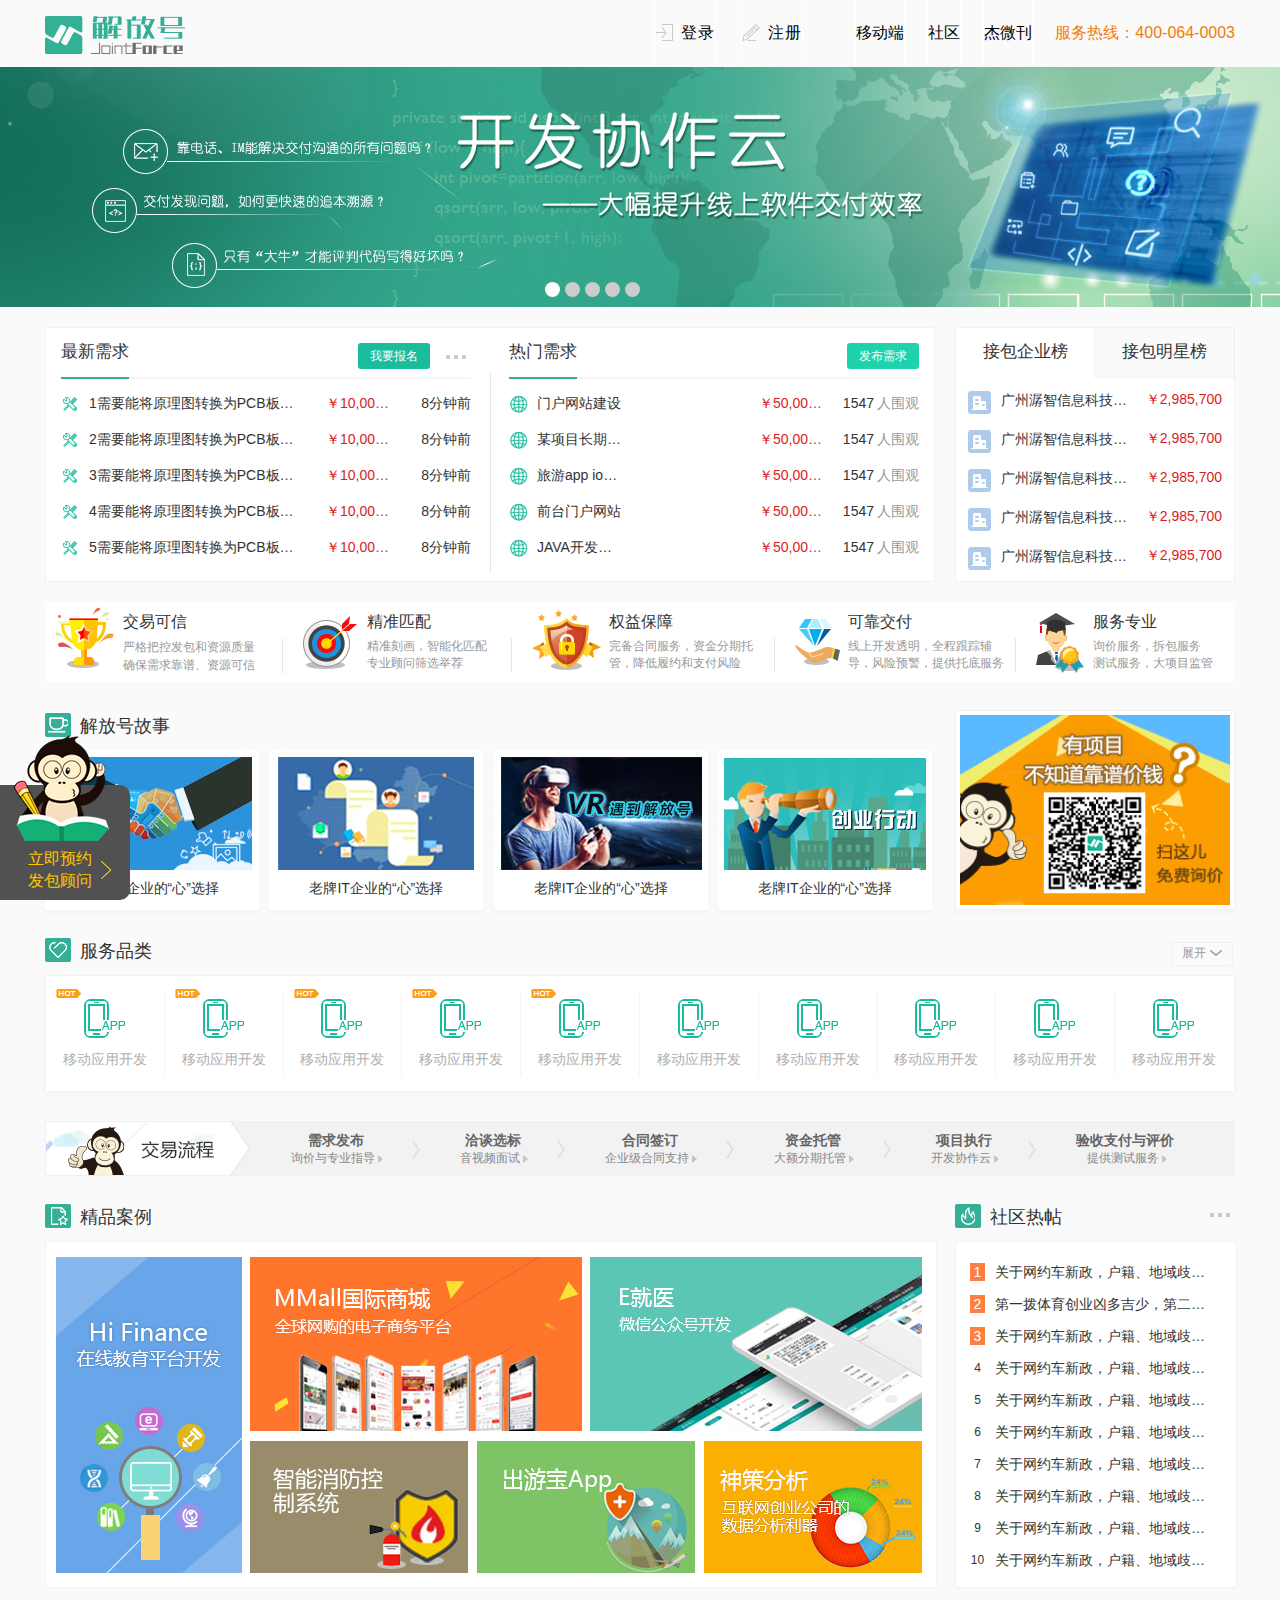
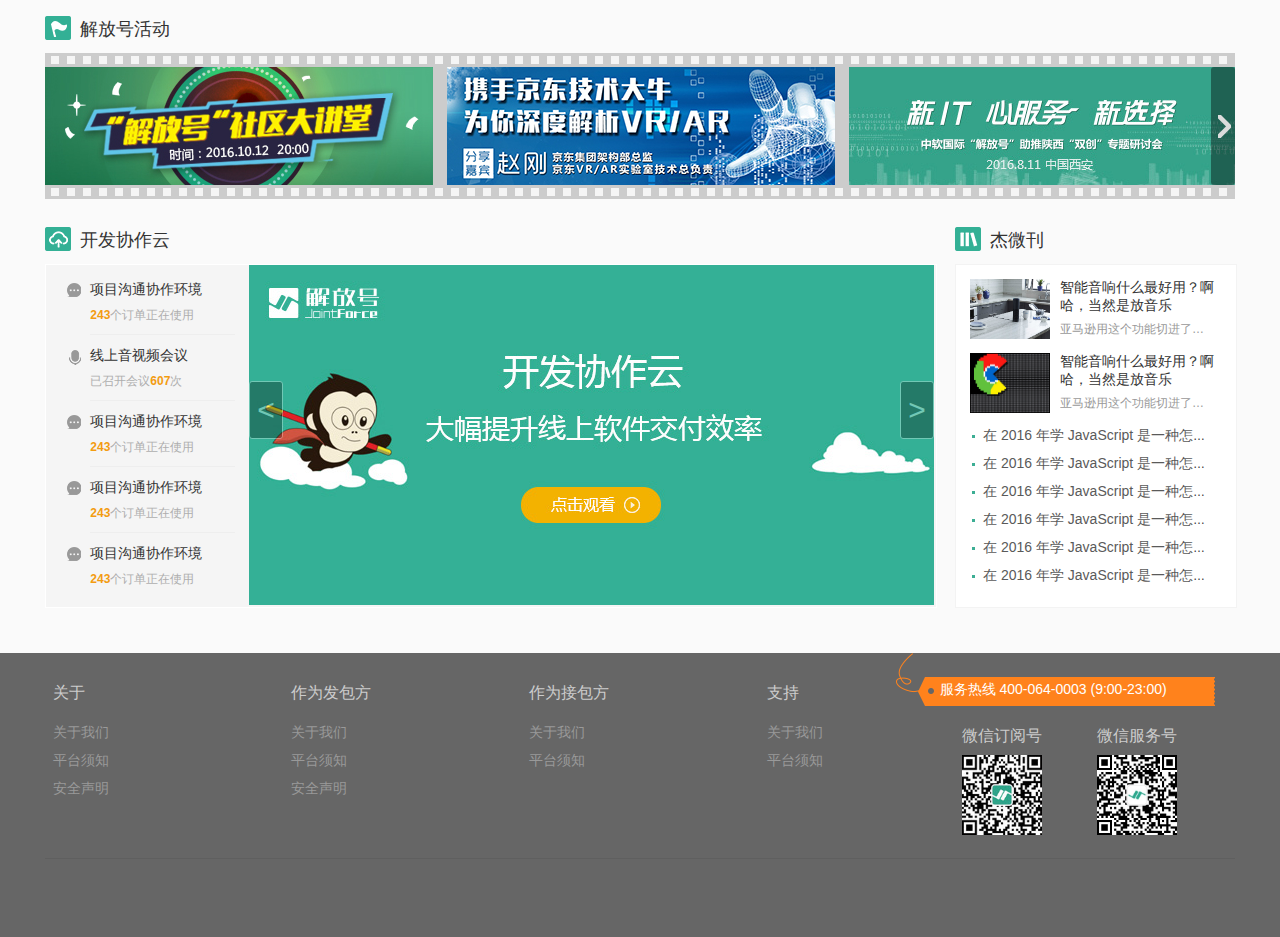
<file: index.html>
<!DOCTYPE html>
<html>
	<head>
		<meta charset="utf-8" />
		<title>解放号,可信的IT服务众包平台!</title>
		<link rel="stylesheet" href="css/style.css" type="text/css"/>
		<script src="js/jquery-1.11.3.js" type="text/javascript" charset="utf-8"></script>
		<script src="js/javaScript.js" type="text/javascript" charset="utf-8"></script>
	</head>
	<body>
		<header>
			<div class="header_container">
				<a href="javascript:void(0);" class="logoLink">
					<h1>解放号</h1>
				</a>
				<ul>
					<li class="login">
						<a href="javascript:void(0);" target="_blank">
							<i class="nav_icon_login"></i>登录
						</a>
					</li>
					<li class="reg">
						<a href="register.html">
							<i class="nav_icon_reg"></i>注册
						</a>
					</li>
					<li>
						<a href="mobileTerminal.html">
							移动端
						</a>
					</li>
					<li>
						<a href="javascript:void(0);" >
							社区
						</a>
					</li>
					<li>
						<a href="javascript:void(0);" >
							杰微刊
						</a>
					</li>
					<li>
						<span>
							服务热线：400-064-0003
						</span>
					</li>
				</ul>
			</div>
		</header>
		<div class="hpShow">
			<div class="hpShow_container">
				<ol>
					<li class="pointActive"></li>
					<li class="ceshi"></li>
					<li></li>
					<li></li>
					<li></li>
				</ol>
				<div class="hpShow_img_box">
					<div class="" id="showImage01">
						<a href="javascript:void(0);">
							<img src="img/upload_21bcedc9_156fd967b8b__7ffc_00000150_ban_xiezuo.jpg"/>
						</a>
					</div>
					<div class="hiddenHPImag" id="showImage02">
						<a href="javascript:void(0);" >
							<img src="img/upload_21bcedc9_156fd967b8b__7ffc_00000161_ban_test.jpg"/>
						</a>
					</div>
					<div class="hiddenHPImag" id="showImage03">
						<a href="javascript:void(0);">
							<img src="img/upload_21bcedc9_156fd967b8b__7ffc_00000139_ban_shanxi.jpg"/>
						</a>
					</div>
					<div class="hiddenHPImag" id="showImage04">
						<a href="javascript:void(0);">
							<img src="img/hpshow1.jpg"/>
						</a>
					</div>
					<div class="hiddenHPImag" id="showImage05">
						<a href="javascript:void(0);">
							<img src="img/hpshow2.jpg"/>
						</a>
					</div>
				</div>
			</div>
		</div>
		<div class="hpBody">
			<div class="hpBody_container">
				<div class="hpNewHot_box">
					<div class="hpNewHot">
						<div class="new_box">
							<div class="new_header">
								<h1>最新需求</h1>
								<a href="javascript:void(0);"></a>
								<a class="new_more" href="javascript:void(0);"></a>
								<a class="new_btn" href="javascript:void(0);">我要报名</a>
								
							</div>
							<div class="new_body">
								<div class="new_body_box">
									<ul>
										<li>
											<span class="icon_box">
												<i title="网络硬件实施/调优" class="new_body_icon"></i>
											</span>
											<a href="javascript:void(0);">
												1需要能将原理图转换为PCB板并完成芯片电路调试的工程师
											</a>
											<span class="new_body_time">
												8分钟前
											</span>
											<span class="new_body_price">
												￥10,000.00
											</span>
										</li>
										<li>
											<span class="icon_box">
												<i title="网络硬件实施/调优" class="new_body_icon"></i>
											</span>
											<a href="javascript:void(0);">
												2需要能将原理图转换为PCB板并完成芯片电路调试的工程师
											</a>
											<span class="new_body_time">
												8分钟前
											</span>
											<span class="new_body_price">
												￥10,000.00
											</span>
										</li>
										<li>
											<span class="icon_box">
												<i title="网络硬件实施/调优" class="new_body_icon"></i>
											</span>
											<a href="javascript:void(0);">
												3需要能将原理图转换为PCB板并完成芯片电路调试的工程师
											</a>
											<span class="new_body_time">
												8分钟前
											</span>
											<span class="new_body_price">
												￥10,000.00
											</span>
										</li>
										<li>
											<span class="icon_box">
												<i title="网络硬件实施/调优" class="new_body_icon"></i>
											</span>
											<a href="javascript:void(0);">
												4需要能将原理图转换为PCB板并完成芯片电路调试的工程师
											</a>
											<span class="new_body_time">
												8分钟前
											</span>
											<span class="new_body_price">
												￥10,000.00
											</span>
										</li>
										<li>
											<span class="icon_box">
												<i title="网络硬件实施/调优" class="new_body_icon"></i>
											</span>
											<a href="javascript:void(0);">
												5需要能将原理图转换为PCB板并完成芯片电路调试的工程师
											</a>
											<span class="new_body_time">
												8分钟前
											</span>
											<span class="new_body_price">
												￥10,000.00
											</span>
										</li>
										<li>
											<span class="icon_box">
												<i title="网络硬件实施/调优" class="new_body_icon"></i>
											</span>
											<a href="javascript:void(0);">
												6需要能将原理图转换为PCB板并完成芯片电路调试的工程师
											</a>
											<span class="new_body_time">
												8分钟前
											</span>
											<span class="new_body_price">
												￥10,000.00
											</span>
										</li>
										<li>
											<span class="icon_box">
												<i title="网络硬件实施/调优" class="new_body_icon"></i>
											</span>
											<a href="javascript:void(0);">
												7需要能将原理图转换为PCB板并完成芯片电路调试的工程师
											</a>
											<span class="new_body_time">
												8分钟前
											</span>
											<span class="new_body_price">
												￥10,000.00
											</span>
										</li>
										<li>
											<span class="icon_box">
												<i title="网络硬件实施/调优" class="new_body_icon"></i>
											</span>
											<a href="javascript:void(0);">
												8需要能将原理图转换为PCB板并完成芯片电路调试的工程师
											</a>
											<span class="new_body_time">
												8分钟前
											</span>
											<span class="new_body_price">
												￥10,000.00
											</span>
										</li>
										<li>
											<span class="icon_box">
												<i title="网络硬件实施/调优" class="new_body_icon"></i>
											</span>
											<a href="javascript:void(0);">
												9需要能将原理图转换为PCB板并完成芯片电路调试的工程师
											</a>
											<span class="new_body_time">
												8分钟前
											</span>
											<span class="new_body_price">
												￥10,000.00
											</span>
										</li>
										<li>
											<span class="icon_box">
												<i title="网络硬件实施/调优" class="new_body_icon"></i>
											</span>
											<a href="javascript:void(0);">
												10需要能将原理图转换为PCB板并完成芯片电路调试的工程师
											</a>
											<span class="new_body_time">
												8分钟前
											</span>
											<span class="new_body_price">
												￥10,000.00
											</span>
										</li>
										<li>
											<span class="icon_box">
												<i title="网络硬件实施/调优" class="new_body_icon"></i>
											</span>
											<a href="javascript:void(0);">
												11需要能将原理图转换为PCB板并完成芯片电路调试的工程师
											</a>
											<span class="new_body_time">
												8分钟前
											</span>
											<span class="new_body_price">
												￥10,000.00
											</span>
										</li>
										<li>
											<span class="icon_box">
												<i title="网络硬件实施/调优" class="new_body_icon"></i>
											</span>
											<a href="javascript:void(0);">
												12需要能将原理图转换为PCB板并完成芯片电路调试的工程师
											</a>
											<span class="new_body_time">
												8分钟前
											</span>
											<span class="new_body_price">
												￥10,000.00
											</span>
										</li>
										<li>
											<span class="icon_box">
												<i title="网络硬件实施/调优" class="new_body_icon"></i>
											</span>
											<a href="javascript:void(0);">
												13需要能将原理图转换为PCB板并完成芯片电路调试的工程师
											</a>
											<span class="new_body_time">
												8分钟前
											</span>
											<span class="new_body_price">
												￥10,000.00
											</span>
										</li>
										<li>
											<span class="icon_box">
												<i title="网络硬件实施/调优" class="new_body_icon"></i>
											</span>
											<a href="javascript:void(0);">
												14需要能将原理图转换为PCB板并完成芯片电路调试的工程师
											</a>
											<span class="new_body_time">
												8分钟前
											</span>
											<span class="new_body_price">
												￥10,000.00
											</span>
										</li>
									</ul>
								</div>
							</div>
						</div>
						<div class="newHot_fg"></div>   <!--中间空白间隔-->
						<div class="hot_box">
							<div class="hot_header">
								<h1>热门需求</h1>
								<a class="hot_btn">发布需求</a>
							</div>
							<div class="hot_body">
								<div class="hot_body_box">
									<ul>
										<li>
											<span class="icon_box">
												<i title="网络硬件实施/调优" class="new_body_icon"></i>
											</span>
											<a href="javascript:void(0);">
												门户网站建设
											</a>
											<span class="hot_body_attention">
												<em>1547</em>人围观
											</span>
											<span class="hot_body_price">
												￥50,000.00
											</span>
										</li>
										<li>
											<span class="icon_box">
												<i title="网络硬件实施/调优" class="new_body_icon"></i>
											</span>
											<a href="javascript:void(0);">
												某项目长期拆包分包（长期有效）
											</a>
											<span class="hot_body_attention">
												<em>1547</em>人围观
											</span>
											<span class="hot_body_price">
												￥50,000.00
											</span>
										</li>
										<li>
											<span class="icon_box">
												<i title="网络硬件实施/调优" class="new_body_icon"></i>
											</span>
											<a href="javascript:void(0);">
												旅游app ios工程师
											</a>
											<span class="hot_body_attention">
												<em>1547</em>人围观
											</span>
											<span class="hot_body_price">
												￥50,000.00
											</span>
										</li>
										<li>
											<span class="icon_box">
												<i title="网络硬件实施/调优" class="new_body_icon"></i>
											</span>
											<a href="javascript:void(0);">
												前台门户网站
											</a>
											<span class="hot_body_attention">
												<em>1547</em>人围观
											</span>
											<span class="hot_body_price">
												￥50,000.00
											</span>
										</li>
										<li>
											<span class="icon_box">
												<i title="网络硬件实施/调优" class="new_body_icon"></i>
											</span>
											<a href="javascript:void(0);">
												JAVA开发工程师
											</a>
											<span class="hot_body_attention">
												<em>1547</em>人围观
											</span>
											<span class="hot_body_price">
												￥50,000.00
											</span>
										</li>
										<li>
											<span class="icon_box">
												<i title="网络硬件实施/调优" class="new_body_icon"></i>
											</span>
											<a href="javascript:void(0);">
												门户网站建设
											</a>
											<span class="hot_body_attention">
												<em>1547</em>人围观
											</span>
											<span class="hot_body_price">
												￥50,000.00
											</span>
										</li>
										<li>
											<span class="icon_box">
												<i title="网络硬件实施/调优" class="new_body_icon"></i>
											</span>
											<a href="javascript:void(0);">
												门户网站建设
											</a>
											<span class="hot_body_attention">
												<em>1547</em>人围观
											</span>
											<span class="hot_body_price">
												￥50,000.00
											</span>
										</li>
										<li>
											<span class="icon_box">
												<i title="网络硬件实施/调优" class="new_body_icon"></i>
											</span>
											<a href="javascript:void(0);">
												门户网站建设
											</a>
											<span class="hot_body_attention">
												<em>1547</em>人围观
											</span>
											<span class="hot_body_price">
												￥50,000.00
											</span>
										</li>
										<li>
											<span class="icon_box">
												<i title="网络硬件实施/调优" class="new_body_icon"></i>
											</span>
											<a href="javascript:void(0);">
												门户网站建设
											</a>
											<span class="hot_body_attention">
												<em>1547</em>人围观
											</span>
											<span class="hot_body_price">
												￥50,000.00
											</span>
										</li>
										<li>
											<span class="icon_box">
												<i title="网络硬件实施/调优" class="new_body_icon"></i>
											</span>
											<a href="javascript:void(0);">
												门户网站建设
											</a>
											<span class="hot_body_attention">
												<em>1547</em>人围观
											</span>
											<span class="hot_body_price">
												￥50,000.00
											</span>
										</li>
										<li>
											<span class="icon_box">
												<i title="网络硬件实施/调优" class="new_body_icon"></i>
											</span>
											<a href="javascript:void(0);">
												门户网站建设
											</a>
											<span class="hot_body_attention">
												<em>1547</em>人围观
											</span>
											<span class="hot_body_price">
												￥50,000.00
											</span>
										</li>
										<li>
											<span class="icon_box">
												<i title="网络硬件实施/调优" class="new_body_icon"></i>
											</span>
											<a href="javascript:void(0);">
												门户网站建设
											</a>
											<span class="hot_body_attention">
												<em>1547</em>人围观
											</span>
											<span class="hot_body_price">
												￥50,000.00
											</span>
										</li>
										<li>
											<span class="icon_box">
												<i title="网络硬件实施/调优" class="new_body_icon"></i>
											</span>
											<a href="javascript:void(0);">
												门户网站建设
											</a>
											<span class="hot_body_attention">
												<em>1547</em>人围观
											</span>
											<span class="hot_body_price">
												￥50,000.00
											</span>
										</li>
										<li>
											<span class="icon_box">
												<i title="网络硬件实施/调优" class="new_body_icon"></i>
											</span>
											<a href="javascript:void(0);">
												门户网站建设
											</a>
											<span class="hot_body_attention">
												<em>1547</em>人围观
											</span>
											<span class="hot_body_price">
												￥50,000.00
											</span>
										</li>
									</ul>
								</div>
							</div>
						</div>
						<div class="clear"></div>
					</div>
				</div>
				<div class="hpDr_box">
					<div class="hpDr_border">
						<div class="hpDr_tab">
							<div class="hpDr_tab_left showTab">
								接包企业榜
							</div>
							<div class="hpDr_tab_right">
								接包明星榜
							</div>
						</div>
						<div class="hpDr_content">
							<div class="hpDr_content_left">
								<ul>
									<li>
										<i></i>
										<a href="javascript:void(0);">
											广州潺智信息科技有限公司
										</a>
										<span>￥2,985,700</span>
									</li>
									<li>
										<i></i>
										<a href="javascript:void(0);">
											广州潺智信息科技有限公司
										</a>
										<span>￥2,985,700</span>
									</li>
									<li>
										<i></i>
										<a href="javascript:void(0);">
											广州潺智信息科技有限公司
										</a>
										<span>￥2,985,700</span>
									</li>
									<li>
										<i></i>
										<a href="javascript:void(0);">
											广州潺智信息科技有限公司
										</a>
										<span>￥2,985,700</span>
									</li>
									<li>
										<i></i>
										<a href="javascript:void(0);">
											广州潺智信息科技有限公司
										</a>
										<span>￥2,985,700</span>
									</li>
								</ul>
							</div>
							<div class="hpDr_content_right">
								<ul>
									<li>
										<i></i>
										<span class="hpDr_name">淡墨诗雪</span>
										<span class="hpDr_price">￥405,000</span>
									</li>
									<li>
										<i></i>
										<span class="hpDr_name">淡墨诗雪</span>
										<span class="hpDr_price">￥405,000</span>
									</li>
									<li>
										<i></i>
										<span class="hpDr_name">淡墨诗雪</span>
										<span class="hpDr_price">￥405,000</span>
									</li>
									<li>
										<i></i>
										<span class="hpDr_name">淡墨诗雪</span>
										<span class="hpDr_price">￥405,000</span>
									</li>
									<li>
										<i></i>
										<span class="hpDr_name">淡墨诗雪</span>
										<span class="hpDr_price">￥405,000</span>
									</li>
								</ul>
							</div>
						</div>
					</div>
				</div>
				<div class="clear"></div>
				<ul class="fiveChar">
					<li class="fiveChar_a">
						<a href="javascript:void(0);">
							<i></i>
							<div>
								<h2>交易可信</h2>
								<p>
									严格把控发包和资源质量<br/>
									确保需求靠谱、资源可信
								</p>
							</div>
						</a>
					</li>
					<li class="fiveChar_b">
						<a href="javascript:void(0);">
							<i></i>
							<div>
								<h2>精准匹配</h2>
								<p>
									精准刻画，智能化匹配<br/>
									专业顾问筛选举荐
								</p>
							</div>
						</a>
					</li>
					<li class="fiveChar_c">
						<a href="javascript:void(0);">
							<i></i>
							<div>
								<h2>权益保障</h2>
								<p>
									完备合同服务，资金分期托<br/>
									管，降低履约和支付风险
								</p>
							</div>
						</a>
					</li>
					<li class="fiveChar_d">
						<a href="javascript:void(0);">
							<i></i>
							<div>
								<h2>可靠交付</h2>
								<p>
									线上开发透明，全程跟踪辅<br/>
									导，风险预警，提供托底服务
								</p>
							</div>
						</a>
					</li>
					<li class="fiveChar_e">
						<a href="javascript:void(0);">
							<i></i>
							<div>
								<h2>服务专业</h2>
								<p>
									询价服务，拆包服务<br/>
									测试服务，大项目监管
								</p>
							</div>
						</a>
					</li>
				</ul>
				<!--解放号故事-->
				<div class="jf_story">
					<div class="jf_story_left">
						<div class="story_left_title">
							<i></i>
							<h2>解放号故事</h2>
						</div>
						<ul >
							<li>
								<a href="javascript:void(0);">
									<img src="img/upload__6b525e63_156daf3cca5__7ffc_00000003_storypic1.jpg"/>
									<p>
										老牌IT企业的“心”选择
									</p>
								</a>
							</li>
							<li>
								<a href="javascript:void(0);">
									<img src="img/upload__6b525e63_156daf3cca5__7ffc_00000014_storypic2.jpg"/>
									<p>
										老牌IT企业的“心”选择
									</p>
								</a>
							</li>
							<li>
								<a href="javascript:void(0);">
									<img src="img/upload__6b525e63_156daf3cca5__7ffc_00000036_storypic3.jpg"/>
									<p>
										老牌IT企业的“心”选择
									</p>
								</a>
							</li>
							<li>
								<a href="javascript:void(0);">
									<img src="img/upload__6b525e63_156daf3cca5__7ffc_00000025_storypic4.jpg"/>
									<p>
										老牌IT企业的“心”选择
									</p>
								</a>
							</li>
						</ul>
					</div>
					<div class="jf_story_right">
						<a>
							<img src="img/upload__377da16e_156fe1f35d5__7ff5_00000033_xunjiabao0909.png"/>
						</a>
					</div>
				</div>
				<div class="serviceClass">
					<div class="serviceClass_title">
						<i></i>
						<h1>服务品类</h1>
						<div class="moreClass_btn">
							<span>展开</span>
							<i></i>
						</div>
					</div>
					<div class="serviceClass_box">
						<div>
							<ul >
								<li>
									<a href="javascript:void(0);">	
										<div class="talent_box">
											<div class="talent_icon_box">
												<i>
													<em class="talent_icon mApp"></em>
												</i>
											</div>
											<p>
												<span>
													移动应用开发
												</span>
											</p>
											<i class="hotIcon"></i>
										</div>
									</a>	
									<div class="hiddenInfo">
										<p>资源</p>
										<div class="height8"></div>
										<p>19200+</p>
									</div>
								</li>
								<li>
									<a href="javascript:void(0);">	
										<div class="talent_box">
											<div class="talent_icon_box">
												<i>
													<em class="talent_icon mApp"></em>
												</i>
											</div>
											<p>
												<span>
													移动应用开发
												</span>
											</p>
											<i class="hotIcon"></i>
										</div>
									</a>
									<div class="hiddenInfo">
										<p>资源</p>
										<div class="height8"></div>
										<p>19200+</p>
									</div>
								</li>
								<li>
									<a href="javascript:void(0);">	
										<div class="talent_box">
											<div class="talent_icon_box">
												<i>
													<em class="talent_icon mApp"></em>
												</i>
											</div>
											<p>
												<span>
													移动应用开发
												</span>
											</p>
											<i class="hotIcon"></i>
										</div>
									</a>
									<div class="hiddenInfo">
										<p>资源</p>
										<div class="height8"></div>
										<p>19200+</p>
									</div>
								</li>
								<li>
									<a href="javascript:void(0);">	
										<div class="talent_box">
											<div class="talent_icon_box">
												<i>
													<em class="talent_icon mApp"></em>
												</i>
											</div>
											<p>
												<span>
													移动应用开发
												</span>
											</p>
											<i class="hotIcon"></i>
										</div>
									</a>
									<div class="hiddenInfo">
										<p>资源</p>
										<div class="height8"></div>
										<p>19200+</p>
									</div>	
								</li>
								<li>
									<a href="javascript:void(0);">	
										<div class="talent_box">
											<div class="talent_icon_box">
												<i>
													<em class="talent_icon mApp"></em>
												</i>
											</div>
											<p>
												<span>
													移动应用开发
												</span>
											</p>
											<i class="hotIcon"></i>
										</div>
									</a>
									<div class="hiddenInfo">
										<p>资源</p>
										<div class="height8"></div>
										<p>19200+</p>
									</div>	
								</li>
								<li>
									<a href="javascript:void(0);">	
										<div class="talent_box">
											<div class="talent_icon_box">
												<i>
													<em class="talent_icon mApp"></em>
												</i>
											</div>
											<p>
												<span>
													移动应用开发
												</span>
											</p>
											
										</div>
									</a>
									<div class="hiddenInfo">
										<p>资源</p>
										<div class="height8"></div>
										<p>19200+</p>
									</div>	
								</li>
								<li>
									<a href="javascript:void(0);">	
										<div class="talent_box">
											<div class="talent_icon_box">
												<i>
													<em class="talent_icon mApp"></em>
												</i>
											</div>
											<p>
												<span>
													移动应用开发
												</span>
											</p>
											
										</div>
									</a>
									<div class="hiddenInfo">
										<p>资源</p>
										<div class="height8"></div>
										<p>19200+</p>
									</div>	
								</li>
								<li>
									<a href="javascript:void(0);">	
										<div class="talent_box">
											<div class="talent_icon_box">
												<i>
													<em class="talent_icon mApp"></em>
												</i>
											</div>
											<p>
												<span>
													移动应用开发
												</span>
											</p>
											
										</div>
									</a>
									<div class="hiddenInfo">
										<p>资源</p>
										<div class="height8"></div>
										<p>19200+</p>
									</div>	
								</li>
								<li>
									<a href="javascript:void(0);">	
										<div class="talent_box">
											<div class="talent_icon_box">
												<i>
													<em class="talent_icon mApp"></em>
												</i>
											</div>
											<p>
												<span>
													移动应用开发
												</span>
											</p>
											
										</div>
									</a>
									<div class="hiddenInfo">
										<p>资源</p>
										<div class="height8"></div>
										<p>19200+</p>
									</div>	
								</li>
								<li>
									<a href="javascript:void(0);">	
										<div class="talent_box">
											<div class="talent_icon_box">
												<i>
													<em class="talent_icon mApp"></em>
												</i>
											</div>
											<p>
												<span>
													移动应用开发
												</span>
											</p>
											
										</div>
									</a>
									<div class="hiddenInfo">
										<p>资源</p>
										<div class="height8"></div>
										<p>19200+</p>
									</div>	
								</li>
								<li>
									<a href="javascript:void(0);">	
										<div class="talent_box">
											<div class="talent_icon_box">
												<i>
													<em class="talent_icon mApp"></em>
												</i>
											</div>
											<p>
												<span>
													移动应用开发
												</span>
											</p>
											<i class="hotIcon"></i>
										</div>
									</a>
									<div class="hiddenInfo">
										<p>资源</p>
										<div class="height8"></div>
										<p>19200+</p>
									</div>	
								</li>
								<li>
									<a href="javascript:void(0);">	
										<div class="talent_box">
											<div class="talent_icon_box">
												<i>
													<em class="talent_icon mApp"></em>
												</i>
											</div>
											<p>
												<span>
													移动应用开发
												</span>
											</p>
											<i class="hotIcon"></i>
										</div>
									</a>
									<div class="hiddenInfo">
										<p>资源</p>
										<div class="height8"></div>
										<p>19200+</p>
									</div>
								</li>
								<li>
									<a href="javascript:void(0);">	
										<div class="talent_box">
											<div class="talent_icon_box">
												<i>
													<em class="talent_icon mApp"></em>
												</i>
											</div>
											<p>
												<span>
													移动应用开发
												</span>
											</p>
											<i class="hotIcon"></i>
										</div>
									</a>
									<div class="hiddenInfo">
										<p>资源</p>
										<div class="height8"></div>
										<p>19200+</p>
									</div>
								</li>
								<li>
									<a href="javascript:void(0);">	
										<div class="talent_box">
											<div class="talent_icon_box">
												<i>
													<em class="talent_icon mApp"></em>
												</i>
											</div>
											<p>
												<span>
													移动应用开发
												</span>
											</p>
											<i class="hotIcon"></i>
										</div>
									</a>
									<div class="hiddenInfo">
										<p>资源</p>
										<div class="height8"></div>
										<p>19200+</p>
									</div>	
								</li>
								<li>
									<a href="javascript:void(0);">	
										<div class="talent_box">
											<div class="talent_icon_box">
												<i>
													<em class="talent_icon mApp"></em>
												</i>
											</div>
											<p>
												<span>
													移动应用开发
												</span>
											</p>
											<i class="hotIcon"></i>
										</div>
									</a>
									<div class="hiddenInfo">
										<p>资源</p>
										<div class="height8"></div>
										<p>19200+</p>
									</div>	
								</li>
								<li>
									<a href="javascript:void(0);">	
										<div class="talent_box">
											<div class="talent_icon_box">
												<i>
													<em class="talent_icon mApp"></em>
												</i>
											</div>
											<p>
												<span>
													移动应用开发
												</span>
											</p>
											
										</div>
									</a>
									<div class="hiddenInfo">
										<p>资源</p>
										<div class="height8"></div>
										<p>19200+</p>
									</div>	
								</li>
								<li>
									<a href="javascript:void(0);">	
										<div class="talent_box">
											<div class="talent_icon_box">
												<i>
													<em class="talent_icon mApp"></em>
												</i>
											</div>
											<p>
												<span>
													移动应用开发
												</span>
											</p>
											
										</div>
									</a>
									<div class="hiddenInfo">
										<p>资源</p>
										<div class="height8"></div>
										<p>19200+</p>
									</div>	
								</li>
								<li>
									<a href="javascript:void(0);">	
										<div class="talent_box">
											<div class="talent_icon_box">
												<i>
													<em class="talent_icon mApp"></em>
												</i>
											</div>
											<p>
												<span>
													移动应用开发
												</span>
											</p>
											
										</div>
									</a>
									<div class="hiddenInfo">
										<p>资源</p>
										<div class="height8"></div>
										<p>19200+</p>
									</div>	
								</li>
								<li>
									<a href="javascript:void(0);">	
										<div class="talent_box">
											<div class="talent_icon_box">
												<i>
													<em class="talent_icon mApp"></em>
												</i>
											</div>
											<p>
												<span>
													移动应用开发
												</span>
											</p>
											
										</div>
									</a>
									<div class="hiddenInfo">
										<p>资源</p>
										<div class="height8"></div>
										<p>19200+</p>
									</div>	
								</li>
								<li>
									<a href="javascript:void(0);">	
										<div class="talent_box">
											<div class="talent_icon_box">
												<i>
													<em class="talent_icon mApp"></em>
												</i>
											</div>
											<p>
												<span>
													移动应用开发
												</span>
											</p>
											
										</div>
									</a>
									<div class="hiddenInfo">
										<p>资源</p>
										<div class="height8"></div>
										<p>19200+</p>
									</div>	
								</li>
							</ul>
						</div>
					</div>
				</div>
				<div class="tradeProcess">
					<div class="tradeProcess_left"></div>
					<div class="tradeProcess_right">
						<div class="tradeProcess_item">
							<h2>需求发布</h2>
							<a href="javascript:void(0);">
								<h3>
									询价与专业指导<i></i>
								</h3>
							</a>
						</div>
						<div class="tradeProcess_item">
							<h2>洽谈选标</h2>
							<a href="javascript:void(0);">
								<h3>
									音视频面试<i></i>
								</h3>
							</a>
						</div>
						<div class="tradeProcess_item">
							<h2>合同签订</h2>
							<a href="javascript:void(0);">
								<h3>
									企业级合同支持<i></i>
								</h3>
							</a>
						</div>
						<div class="tradeProcess_item">
							<h2>资金托管</h2>
							<a href="javascript:void(0);">
								<h3>
									大额分期托管<i></i>
								</h3>
							</a>
						</div>
						<div class="tradeProcess_item">
							<h2>项目执行</h2>
							<a href="javascript:void(0);">
								<h3>
									开发协作云<i></i>
								</h3>
							</a>
						</div>
						<div class="tradeProcess_item">
							<h2>验收支付与评价</h2>
							<a href="javascript:void(0);">
								<h3>
									提供测试服务<i></i>
								</h3>
							</a>
						</div>
					</div>
				</div>
				<!--精品案例-->
				<div class="jf_case">
					<div class="jf_case_title">
						<i></i>
						<h1>精品案例</h1>
					</div>
					<div class="jf_case_container">
						<a href="javascript:void(0);">
							<div class="jf_case01"></div>
						</a>
						<a href="javascript:void(0);">
							<div class="jf_case02"></div>
						</a>
						<a href="javascript:void(0);">
							<div class="jf_case03"></div>
						</a>
						<a href="javascript:void(0);">
							<div class="jf_case04"></div>
						</a>
						<a href="javascript:void(0);">
							<div class="jf_case05"></div>
						</a>
						<a href="javascript:void(0);">
							<div class="jf_case06"></div>
						</a>
					</div>
				</div>
				<!--社区热帖-->
				<div class="jf_BBS">
					<div class="BBS_title">
						<i></i>
						<h1>社区热帖</h1>
						<a href="javascript:void(0);" ></a>
					</div>
					<div class="BBS_container">
						<ol>
							<li>
								<i class="BBS_hot">1</i><a href="javascript:void(0);">
									关于网约车新政，户籍、地域歧视,你怎么看
								</a>
							</li>
							<li>
								<i class="BBS_hot">2</i><a href="javascript:void(0);">
									第一拨体育创业凶多吉少，第二拨2017年到来
								</a>
							</li>
							<li>
								<i class="BBS_hot">3</i><a href="javascript:void(0);">
									关于网约车新政，户籍、地域歧视,你怎么看
								</a>
							</li>
							<li>
								<i class="">4</i><a href="javascript:void(0);">
									关于网约车新政，户籍、地域歧视,你怎么看
								</a>
							</li>
							<li>
								<i class="">5</i><a href="javascript:void(0);">
									关于网约车新政，户籍、地域歧视,你怎么看
								</a>
							</li>
							<li>
								<i class="">6</i><a href="javascript:void(0);">
									关于网约车新政，户籍、地域歧视,你怎么看
								</a>
							</li>
							<li>
								<i class="">7</i><a href="javascript:void(0);">
									关于网约车新政，户籍、地域歧视,你怎么看
								</a>
							</li>
							<li>
								<i class="">8</i><a href="javascript:void(0);">
									关于网约车新政，户籍、地域歧视,你怎么看
								</a>
							</li>
							<li>
								<i class="">9</i><a href="javascript:void(0);">
									关于网约车新政，户籍、地域歧视,你怎么看
								</a>
							</li>
							<li>
								<i class="">10</i><a href="javascript:void(0);">
									关于网约车新政，户籍、地域歧视,你怎么看
								</a>
							</li>
						</ol>
					</div>
					<!--<div class="clear"></div>-->
				</div>
				<div class="clear"></div>
				<!--解放号活动-->
				<div class="jf_activity">
					<div class="jf_index_title">
						<i class="activity_icon"></i>
						<h1>解放号活动</h1>
					</div>
					<div class="jf_activity_container">
						<div class="activity_btn_left activity_btn">
							<i></i>
						</div>
						<div class="activity_list">
							<ul>
								<li>
									<a href="javascript:void(0);">
										<img src="img/upload_343fee1a_1576b0dd5b4__7ff5_00000061_gongyibanner.jpg" />
									</a>
								</li>
								<li>
									<a href="javascript:void(0);">
										<img src="img/upload__3dc85d8d_1570e64257b__7ff5_00000020_hd_arvr.jpg" />
									</a>
								</li>
								<li>
									<a href="javascript:void(0);">
										<img src="img/upload__4d15a559_156a1e4c6aa__7ffc_00000101_jfhd_pic1.jpg" />
									</a>
								</li>
								<li>
									<a href="javascript:void(0);">
										<img src="img/upload__4d15a559_156a1e4c6aa__7ffc_00000112_jfhd_pic2.jpg" />
									</a>
								</li>
								<li>
									<a href="javascript:void(0);">
										<img src="img/upload__6b525e63_156daf3cca5__7ffc_00000047_jfhd_pic3.jpg" />
									</a>
								</li>
							</ul>
						</div>
						<div class="activity_btn_right activity_btn">
							<i></i>
						</div>
					</div>
				</div>
				<!--开发者协作云-->
				<div class="createCloud">
					<div class="jf_index_title">
						<i class="createCloud_icon"></i>
						<h1>开发协作云</h1>
					</div>
					<div class="createCloud_container">
						<div class="createCloud_left">
							<ul>
								<li>
									<i class="createCloud_left_icon01"></i>
									<div class="createCloud_left_box">
										<p class="createCloud_content">
											项目沟通协作环境
										</p>
										<div class="height8"></div>
										<p class="createCloud_info">
											<span>243</span>个订单正在使用
										</p>
									</div>
								</li>
								<li>
									<i class="createCloud_left_icon02"></i>
									<div class="createCloud_left_box">
										<p class="createCloud_content">
											线上音视频会议
										</p>
										<div class="height8"></div>
										<p class="createCloud_info">
											已召开会议<span>607</span>次
										</p>
									</div>
								</li>
								<li>
									<i class="createCloud_left_icon01"></i>
									<div class="createCloud_left_box">
										<p class="createCloud_content">
											项目沟通协作环境
										</p>
										<div class="height8"></div>
										<p class="createCloud_info">
											<span>243</span>个订单正在使用
										</p>
									</div>
								</li>
								<li>
									<i class="createCloud_left_icon01"></i>
									<div class="createCloud_left_box">
										<p class="createCloud_content">
											项目沟通协作环境
										</p>
										<div class="height8"></div>
										<p class="createCloud_info">
											<span>243</span>个订单正在使用
										</p>
									</div>
								</li>
								<li>
									<i class="createCloud_left_icon01"></i>
									<div class="createCloud_left_box">
										<p class="createCloud_content">
											项目沟通协作环境
										</p>
										<div class="height8"></div>
										<p class="createCloud_info">
											<span>243</span>个订单正在使用
										</p>
									</div>
								</li>
							</ul>
						</div>
						<div class="createCloud_right">
							<div class="createCloud_right_container">
								<div class="createCloud_right_img">
									<div class="showImg" >
										<img src="img/v_pic1.jpg"/>
									</div>
									<div class="hiddenImg">
										<img src="img/v_pic2.jpg"/>
									</div>
									<div class="hiddenImg">
										<img src="img/v_pic3.jpg"/>
									</div>
									<div class="hiddenImg">
										<img src="img/v_pic4.jpg"/>
									</div>
									<div class="hiddenImg">
										<img src="img/v_pic5.jpg"/>
									</div>
									<div class="hiddenImg">
										<img src="img/v_pic6.jpg"/>
									</div>
								</div>
								<div class="createCloud_right_btn">
									<a href="javascript:void(0);" class="createCloud_prev">&lt;</a>
									<a href="javascript:void(0);" class="createCloud_next">&gt;</a>
								</div>
							</div>
						</div>
					</div>
				</div>
				
				<div class="jf_miniNote">
					<div class="jf_index_title">
						<i class="jf_miniNote_icon"></i>
						<h1>杰微刊</h1>
					</div>
					<div class="jf_miniNote_container">
						<div class="jf_miniNote_top">
							<ul>
								<li>
									<div class="jf_miniNote_photo">
										<a href="javascript:void(0);">
											<img src="img/807007515.jpg"/>
										</a>
									</div>
									<div class="jf_miniNote_intro">
										<h2>
											<a href="javascript:void(0);">
												智能音响什么最好用？啊哈，当然是放音乐
											</a>
										</h2>
										<div >
											亚马逊用这个功能切进了智能家居市场
										</div>
									</div>
								</li>
								<li>
									<div class="jf_miniNote_photo">
										<a href="javascript:void(0);">
											<img src="img/-1902266189.jpg"/>
										</a>
									</div>
									<div class="jf_miniNote_intro">
										<h2>
											<a href="javascript:void(0);">
												智能音响什么最好用？啊哈，当然是放音乐
											</a>
										</h2>
										<div >
											亚马逊用这个功能切进了智能家居市场
										</div>
									</div>
								</li>
							</ul>
						</div>
						<div class="jf_miniNote_bot">
							<ul>
								<li>
									<a href="javascript:void(0);">
										在 2016 年学 JavaScript 是一种怎么样的体验？
									</a>
								</li>
								<li>
									<a href="javascript:void(0);">
										在 2016 年学 JavaScript 是一种怎么样的体验？
									</a>
								</li>
								<li>
									<a href="javascript:void(0);">
										在 2016 年学 JavaScript 是一种怎么样的体验？
									</a>
								</li>
								<li>
									<a href="javascript:void(0);">
										在 2016 年学 JavaScript 是一种怎么样的体验？
									</a>
								</li>
								<li>
									<a href="javascript:void(0);">
										在 2016 年学 JavaScript 是一种怎么样的体验？
									</a>
								</li>
								<li>
									<a href="javascript:void(0);">
										在 2016 年学 JavaScript 是一种怎么样的体验？
									</a>
								</li>
							</ul>
						</div>
					</div>
				</div>
				<div class="clear"></div>
			</div>
		</div>
		<div class="jf_about">
			<div class="jf_about_container">
				<ul>
					<li>
						<div class="jf_about_box">	
							<h1>关于</h1>
							<div class="height12"></div>
							<p>
								<a href="javascript:void(0);">关于我们</a>
							</p>
							<p>
								<a href="javascript:void(0);">平台须知</a>
							</p>
							<p>
								<a href="javascript:void(0);">安全声明</a>
							</p>
						</div>
					</li>
					<li>
						<div class="jf_about_box">	
							<h1>作为发包方</h1>
							<div class="height12"></div>
							<p>
								<a href="javascript:void(0);">关于我们</a>
							</p>
							<p>
								<a href="javascript:void(0);">平台须知</a>
							</p>
							<p>
								<a href="javascript:void(0);">安全声明</a>
							</p>
						</div>
					</li>
					<li>
						<div class="jf_about_box">	
							<h1>作为接包方</h1>
							<div class="height12"></div>
							<p>
								<a href="javascript:void(0);">关于我们</a>
							</p>
							<p>
								<a href="javascript:void(0);">平台须知</a>
							</p>
						</div>
					</li>
					<li style="width: 195px;">
						<div class="jf_about_box">	
							<h1>支持</h1>
							<div class="height12"></div>
							<p>
								<a href="javascript:void(0);">关于我们</a>
							</p>
							<p>
								<a href="javascript:void(0);">平台须知</a>
							</p>
						</div>
					</li>
					<li>
						<div class="jf_about_box">	
							<h1 id="serviceTel">服务热线 400-064-0003 (9:00-23:00)</h1>
							<div class="height8"></div>
							<div class="jf_about_left">
								<h1>微信订阅号</h1>
								<div >
									<img src="img/wxgzh.jpg"/>
								</div>
							</div>
							<div class="jf_about_right">
								<h1>微信服务号</h1>
								<div >
									<img src="img/wxfwh.jpg"/>
								</div>
							</div>
						</div>
					</li>
				</ul>
			</div>
		</div>
		<footer>
			
		</footer>
		<div class="leastQuestion_btn">
			<div></div>
			<p>
				立即预约发包顾问
			</p>
			<span></span>
		</div>
		<div class="leastQuestion_border">
			<div class="leastQuestion_bg">
				<div class="leastQuestion_container">
					<div class="leastQuestion_left">
						<div class="leastQuestion_img"></div>
						<div class="leastQuestion_txt">
							<h1>登记需求，预约发包顾问为您服务</h1>
							<p>1分钟快速登记，2小时快速响应</p>
						</div>
					</div>
					<div class="leastQuestion_right">
						<form onsubmit="" action="#" method="get">
							<div class="jf_phoneNum">
								
							</div>
							<div class="jf_username">
								
							</div>
							<button type="submit"></button>
						</form>
						<span></span>
					</div>
				</div>
			</div>
		</div>
		
		<div class="login_bg"></div>
		<div class="login_win">
			<div class="login_container">
				<div class="login_closeIcon"></div>
				<div class="login_header">
					<span>用户登录</span>
				</div>
				<div class="login_form_box">
					<form method="get" action="success.html" onsubmit="checkLogin()">
						<div class="errowBox">
							<i>!</i>
							<span>密码不能为空</span>
						</div>
						<div class="inputBox">
							<div >
								<i class="login_account_icon"></i>
								<input type="text" placeholder="请输入注册手机号/绑定邮箱/解放号" class="login_username" id="j_username" name="j_username"/>
							</div>
						</div>
						<div class="inputBox">
							<div >
								<i class="login_password_icon"></i>
								<input type="password" placeholder="请输入密码" class="login_password" id="j_password" name="j_password"/>
							</div>
						</div>
						<div class="login_auto">
							<div class="height8"></div>
							<a href="javascript:void(0);" class="login_getPwd">忘记密码?</a>
							<span>
								<a>立即注册</a>
							</span>
							<div class="clear"></div>
							<div class="height8"></div>
						</div>
						<div class="login_btn">
							<div class="login_btn_container">
								<div class="login_btn_border" type="submit">
									<span>登录</span>
								</div>
							</div>
						</div>
						<div class="login_other">
							<div >
								其它方式登录
								<a>
									<img src="img/qq-icon.png"/>
								</a>&nbsp;<a>
									<img src="img/weixin.png"/>
								</a>
							</div>
						</div>
					</form>
				</div>
			</div>
			
		</div>
		<div class="video_bg"></div>
		<div class="video_box">
			<video src="https://vod1.jointforce.com/jfportal_web/kfxzy_01_ppt.mp4" controls="controls" <!--autoplay-->></video>
			<div class="video_closeBtn"></div>
		</div>
	</body>
</html>
</file>
<file: css/style.css>
*{
	margin: 0px;
	padding: 0px;
}
a{
	text-decoration: none;
}
ol,ul{
	list-style-type: none;
}
img{
	border: 0;
}
body{
	background-color: #FAFAFA;
	color: #333;
    font-size: 12px;
    font-family: "Microsoft Yahei","Helvetica Neue",Helvetica,Arial,Tahoma,sans-serif;
}
header{
	height: 67px;
	width: 100%;
	
}
h1, h2, h3, h4, h5, h6{
    font-size: 100%;
    font-weight: 500;
    line-height: inherit;
}
.header_container{
	height: 67px;
	width: 1190px;
	margin: 0 auto;
	/*background-color: cornsilk;*/
}
.header_container a.logoLink{
	display: block;
	width: 140px;
    height: 38px;
	margin-top: 16px;
	float: left;
}
.header_container .logoLink h1{
	width: 140px;
    height: 38px;
    background: url(../img/indeximg.png) no-repeat left top;
    text-indent: -9999px;
    overflow: hidden;
}
.header_container ul{
	float: right;
}
.header_container ul li{
	margin-left: 22px;
	float: left;
    height: 67px;
    line-height: 66px;
}
.header_container ul li.login{
	letter-spacing: 1px;
}
.header_container ul li.reg{
	margin: 0 30px 0 25px;
	letter-spacing: 1px;
}
.header_container ul li a{
	height: 67px;
    line-height: 66px;
    display: block;
    font-size: 16px;
    color: #000;
    text-align: center;
    border-left: 1px solid #fff;
    border-right: 1px solid #fff;
}
.header_container ul li a:hover{
	color: #00c39b;
}
.header_container ul li a:hover i.nav_icon_login{
	background: url(../img/indeximg.png) no-repeat -36px -38px;
}
.header_container ul li a:hover i.nav_icon_reg{
	background: url(../img/indeximg.png) no-repeat -54px -38px;
}
.header_container ul li a i{
	display: inline-block;
    width: 18px;
    height: 18px;
    margin: 0 8px 0 0;
    vertical-align: middle;
    position: relative;
    top: -1px;
}
.header_container ul li a i.nav_icon_login{
	background: url(../img/indeximg.png) no-repeat left -38px;
}
.header_container ul li a i.nav_icon_reg{
	background: url(../img/indeximg.png) no-repeat -18px -38px;
}
.header_container ul li span{
	color: #f37c08;
	font-size: 16px;
}
.hpShow{
	width: 100%;
	height: 240px;
	min-width: 1190px;
	background-color: coral;
	
}
.hpShow_container{
	width: 100%;
	height: 240px;
	min-width: 1190px;
	position: relative;
	/*background: rgba(0,0,0,0.3);*/
}
.hpShow_container ol{
	position: absolute;
	bottom: 10px;
	right: 50%;
	list-style-type: none;
	z-index: 1;
}
.hpShow_container ol li{
	width: 15px;
    height: 15px;
    border-radius: 15px;
    background: #ccc;
    cursor: pointer;
    float: left;
    margin-left: 5px;
}
.hpShow_container ol li.pointActive{
	background: #fff;
}
.hpShow_container .hpShow_img_box{
	width: 100%;
	height: 240px;
	min-width: 1190px;
	overflow: hidden;
	position: relative;
	/*background:rgba(0,0,0,0.2);*/
}
.hpShow_container .hpShow_img_box div{
	/*transition: .6s ease-in-out left;*/
	position: relative;
	/*display: none;*/
}
.hpShow_container .hpShow_img_box .imgShow{
	display: block;
}
.hpShow_container .hpShow_img_box .hiddenHPImag{
	display: none;
}
.hpShow_container .hpShow_img_box .nextHPImag{
	position: absolute;
	top: 0px;
	left: 100%;
}
.hpShow_container .hpShow_img_box .prevHPImag{
	position: absolute;
	top: 0px;
	left: -100%;
}

.hpShow_container .hpShow_img_box div a{
	display: block;
	width: 100%;
	height: 240px;
}
.hpShow_container .hpShow_img_box a img{
	height: 240px;
    width: 1920px;
    margin-left: -285px;
}
.hpBody{
	width: 100%;
	/*height: 1946px;        /*后删的*/
	/*background-color: #FAFAFA;*/
}
.hpBody .hpBody_container{
	/*height: 1881px;                    /*后删的*/
	width: 1190px;
    margin: 0 auto;
    padding: 20px 0 45px;
    /*background:rgba(0,0,0,0.3);*/
}
.hpBody_container .hpNewHot_box{
	width: 890px;
	height: 255px;
	background-color: #FFF;
	float: left;
}
.hpBody_container .hpNewHot_box .hpNewHot{
	width: 858px;
	height: 223px;
    background: #FFFFFF;
    padding: 15px;
    border: 1px solid #f3f3f3;
}
.hpBody_container .hpNewHot_box .hpNewHot .new_box{
	width: 410px;
	height: 226px;
	float: left;
}
.hpNewHot_box .hpNewHot .new_box .new_header{
	
	height: 34px;
    border-bottom: 2px solid #f5f5f5;
    min-width: 100px;
}
.hpNewHot_box .hpNewHot .new_box .new_header h1{
	color: #333;
    font-size: 17px;
    line-height: 18px;
    float: left;
    position: relative;
    height: 34px;
    border-bottom: 2px solid #34af95;
}
.hpNewHot_box .hpNewHot .new_box .new_header .new_more{
	margin: 10px 0 0 15px;
	display: inline-block;
    width: 26px;
    height: 13px;
    float: right;
    background: url(../img/index160808.png) no-repeat -206px -19px;
}
.hpNewHot_box .hpNewHot .new_box .new_header .new_btn{
	height: 26px;
    line-height: 26px;
    color: #fff;
    background: #1abd9b;
    border-radius: 3px;
    display: inline-block;
    padding: 0 1em;
    text-align: center;
    float: right;
}
.hpNewHot_box .hpNewHot .new_box .new_body{
	padding: 10px 0 0;
	width: 410px;
	height: 180px;
	/*background-color: aquamarine;*/
}
.hpNewHot_box .hpNewHot .new_box .new_body .new_body_box{
	width: 410px;
	height: 180px;
	overflow: hidden;
	/*background:#1ABD9B;*/
}
.new_box .new_body .new_body_box li{
	width: 410px;
	padding: 6px 0 7px 0;
    font-size: 14px;
    color: #333;
    height: 23px;
    /*background-color: #F37C08;*/
}
.new_box .new_body .new_body_box li .icon_box{
	width: 28px;
	height: 24px;
	display: inline-block;
	float: left;
}
.new_box .new_body .new_body_box li .icon_box i{
	display: inline-block;
    width: 20px;
    height: 20px;
    background: url(../img/wt.png) no-repeat -240px -116px;
}
.new_box .new_body .new_body_box li a{
	display: inline-block;
    width: 215px;
    height: 19px;
    overflow: hidden;
    text-overflow: ellipsis;
    white-space: nowrap;
    color: #333;
    font-size: 14px;
    float: left;
}
.new_box .new_body .new_body_box li .new_body_time{
	display: inline-block;
    width: 75px;
    height: 19px;
    float: right;
    text-align: right;
}
.new_box .new_body .new_body_box li .new_body_price{
	width: 70px;
    float: right;
    color: #d91c1c;
    overflow: hidden;
    text-overflow: ellipsis;
    white-space: nowrap;
    display: inline-block;
}
.hpBody_container .hpNewHot_box .hpNewHot .newHot_fg{
	float: left;
    width: 1px;
    height: 200px;
    margin: 30px 0 0 19px;
    background: #e7e7e7;
}
.hpBody_container .hpNewHot_box .hpNewHot .hot_box{
	width: 410px;
	height: 230px;
	/*background-color: #FF7F50;*/
	float: right;
}
.hpNewHot_box .hpNewHot .hot_box .hot_header{
	height: 34px;
    border-bottom: 2px solid #f5f5f5;
    min-width: 100px;
}
.hpNewHot_box .hpNewHot .hot_box .hot_header h1{
	color: #333;
    font-size: 17px;
    line-height: 18px;
    float: left;
    position: relative;
    height: 34px;
    border-bottom: 2px solid #34af95;
}
.hpNewHot_box .hpNewHot .hot_box .hot_header .hot_btn{
	background: #1dd2ad;
    color: #fff;
    display: inline-block;
    height: 26px;
    line-height: 26px;
    border-radius: 3px;
    padding: 0 1em;
    text-align: center;
    cursor: pointer;
    float: right;
}
.hpNewHot_box .hpNewHot .hot_box .hot_body{
	width: 410px;
	height: 184px;
	padding: 10px 0 0;
}
.hpNewHot_box .hpNewHot .hot_box .hot_body .hot_body_box{
	width: 410px;
	height: 180px;
    overflow: hidden;
    /*background-color: coral;*/
}
.hot_box .hot_body .hot_body_box li{
	width: 410px;
	padding: 6px 0 7px 0;
    font-size: 14px;
    color: #333;
    height: 23px;
}
.hot_box .hot_body .hot_body_box li .icon_box{
	width: 28px;
	height: 24px;
	display: inline-block;
	float: left;
	
}
.hot_box .hot_body .hot_body_box li .icon_box i{
	display: inline-block;
    width: 20px;
    height: 20px;
    background: url(../img/wt.png) no-repeat -300px -116px;
}
.hot_box .hot_body .hot_body_box li a{
	display: inline-block;
	overflow: hidden;
    height: 18px;
    width: 84px;
    text-overflow: ellipsis;
    white-space: nowrap;
    color: #333333;
}
.hot_box .hot_body .hot_body_box li .hot_body_attention{
	display: inline-block;
    width: 90px;
    height: 19px;
    float: right;
    text-align: right;
    color: #999999;
}
.hot_box .hot_body .hot_body_box li .hot_body_attention em{
	color: #333333;
	padding-right: 3px;
	font-style: normal;
	font-weight: 500;       
}
.hot_box .hot_body .hot_body_box li .hot_body_price{
	float: right;
	color: #d91c1c;
	width: 70px;
	display: inline-block;
	overflow: hidden;
    text-overflow: ellipsis;
    white-space: nowrap;
}
.clear{
    visibility: hidden;
    display: block;
    font-size: 0;
    clear: both;
    height: 0;
}
.hpBody .hpBody_container .hpDr_box{
	width: 280px;
	height: 255px;
	float: right;
	/*background-color: #FFFFFF;               /*完后删*/*/
}
.hpBody .hpBody_container .hpDr_box .hpDr_border{
	border: 1px solid #f3f3f3;
    border-top: 0;
    height: 254px;
    width: 278px;
    overflow: hidden;
}
.hpBody_container .hpDr_box .hpDr_border .hpDr_tab{
	width: 278px;
	height: 51px;
	/*background-color: #1DD2AD;*/
}
.hpBody_container .hpDr_box .hpDr_border .hpDr_tab div{
	width: 138px;
	height: 37px;
	border: 1px solid #f3f3f3;
	border-left: 0;
	padding-top: 12px;
	float: left;
    font-size: 17px;
    color: #333;
    text-align: center;
    cursor: pointer;
}
.hpDr_box .hpDr_border .hpDr_tab div.showTab{
	background-color: #FFFFFF;
	border-bottom: 1px solid #fff;
}
.hpBody_container .hpDr_box .hpDr_border .hpDr_content{
	width: 254px;
	height: 239px;
    padding: 0 12px;
    background-color: #FFF;
}
.hpDr_box .hpDr_border .hpDr_content .hpDr_content_left{
	width: 254px;
	height: 239px;
	/*background-color: aquamarine;*/
	/*display: none;*/
}
.hpDr_box .hpDr_border .hpDr_content .hpDr_content_left ul{
	padding-top: 5px;
}
.hpDr_box .hpDr_border .hpDr_content .hpDr_content_left ul li{
	padding: 8px 0;
	height: 23px;
}
.hpDr_box .hpDr_border .hpDr_content .hpDr_content_left ul li i{
	display: inline-block;
	width: 23px;
    height: 23px;
    background: url(../img/icon_dr_c.png);
    margin-right: 10px;
    float: left;
}
.hpDr_box .hpDr_border .hpDr_content .hpDr_content_left ul li a{
	display: inline-block;
	width: 135px;
	height: 19px;
	overflow: hidden;
    text-overflow: ellipsis;
    white-space: nowrap;
    color: #333333;
	font-size: 14px;
	line-height: 19px;
	float: left;
}
.hpDr_box .hpDr_border .hpDr_content .hpDr_content_left ul li span{
	display: inline-block;
	float: right;
    font-size: 14px;
    width: 82px;
    height: 19px;
    text-align: right;
    color: #d91c1c;
}
.hpDr_box .hpDr_border .hpDr_content .hpDr_content_right{
	width: 254px;
	height: 239px;
	display: none;
	/*background-color: brown;*/
}
.hpDr_box .hpDr_border .hpDr_content .hpDr_content_right ul{
	padding-top: 5px;
}
.hpDr_box .hpDr_border .hpDr_content .hpDr_content_right ul li{
	padding: 8px 0;
	height: 23px;
}
.hpDr_box .hpDr_border .hpDr_content .hpDr_content_right ul li i{
	display: inline-block;
	width: 23px;
    height: 23px;
    background: url(../img/icon_dr_d.png);
    margin-right: 10px;
    float: left;
}
.hpDr_box .hpDr_border .hpDr_content .hpDr_content_right ul li .hpDr_name{
	display: inline-block;
	max-width: 135px;
	height: 19px;
	overflow: hidden;
    text-overflow: ellipsis;
    white-space: nowrap;
    color: #333333;
	font-size: 14px;
	line-height: 19px;
	float: left;
}
.hpDr_box .hpDr_border .hpDr_content .hpDr_content_right ul li .hpDr_price{
	display: inline-block;
	float: right;
    font-size: 14px;
    width: 82px;
    height: 19px;
    text-align: right;
    color: #d91c1c;
}

.hpBody .hpBody_container .fiveChar{
    /*display: inline-block;*/
    background: #fff;
    width: 1180px;
    height: 80px;
    padding-left: 10px;
    margin-top: 20px;
}
.hpBody .hpBody_container .fiveChar li{
	float: left;
	/*width: 228.56px;            /*后删*/*/
    height: 80px;
    margin-right: 20px;
    /*background-color: #F22625;*/
}
.hpBody .hpBody_container .fiveChar li.fiveChar_e{
	width: 185px;
    margin-right: 0;
}
.hpBody .hpBody_container .fiveChar li a{
	color: #333333;
}

.hpBody .hpBody_container .fiveChar li i{
	display: inline-block;
    /*vertical-align: top;*/
    position: relative;
    margin-right: 5px;
}
.hpBody .hpBody_container .fiveChar li.fiveChar_a i{
	background: url(../img/dindex-td-bg-a.png);
    width: 60px;
    height: 62px;
    top: 4px;
    
}
.hpBody .hpBody_container .fiveChar li.fiveChar_b i{
	background: url(../img/dindex-td-bg-b.png);
    width: 55px;
    height: 55px;
    top: 13px;
}
.hpBody .hpBody_container .fiveChar li.fiveChar_a a div{
	width: 160px;
	height: 62px;
	display: inline-block;
    vertical-align: top;
    padding: 10px 0 0 0;
    /*background-color: #CCCCCC;*/
}
.hpBody .hpBody_container .fiveChar li a div h2{
	font-size: 16px;
    padding-bottom: 5px;
}
.hpBody .hpBody_container .fiveChar li.fiveChar_a a div p{
	padding-right: 18px;
    height: 36px;
    line-height: 18px;
	border-right: 1px solid #e8e8e8;
    color: #989898;
}
.hpBody .hpBody_container .fiveChar li.fiveChar_b a div{
	width: 145px;
	height: 58px;
	display: inline-block;
    vertical-align: top;
    padding: 10px 0 0 0;
    /*background-color: #CCCCCC;*/
}
.hpBody .hpBody_container .fiveChar li.fiveChar_b a div p{
	border-right: 1px solid #e8e8e8;
    color: #989898;
}
.hpBody .hpBody_container .fiveChar li.fiveChar_c i{
	background: url(../img/dindex-td-bg-c.png);
    width: 69px;
    height: 61px;
    top: 7px;
}
.hpBody .hpBody_container .fiveChar li.fiveChar_d i{
	background: url(../img/dindex-td-bg-d.png);
    width: 45px;
    height: 46px;
    top: 17px;
}
.hpBody .hpBody_container .fiveChar li.fiveChar_e i{
	background: url(../img/dindex-td-bg-e.png);
    width: 48px;
    height: 61px;
    top: 10px;
}
.hpBody .hpBody_container .fiveChar li.fiveChar_c a div{
	width: 166px;
	height: 58px;
	display: inline-block;
    vertical-align: top;
    padding: 10px 0 0 0;
}
.hpBody .hpBody_container .fiveChar li.fiveChar_d a div{
	width: 168px;
	height: 58px;
	display: inline-block;
    vertical-align: top;
    padding: 10px 0 0 0;
}
.hpBody .hpBody_container .fiveChar li.fiveChar_e a div{
	width: 125px;
	height: 58px;
	display: inline-block;
    vertical-align: top;
    padding: 10px 0 0 0;
}
.hpBody .hpBody_container .fiveChar li.fiveChar_c a div p{
	border-right: 1px solid #e8e8e8;
    color: #989898;
}
.hpBody .hpBody_container .fiveChar li.fiveChar_d a div p{
	border-right: 1px solid #e8e8e8;
    color: #989898;
}
.hpBody .hpBody_container .fiveChar li.fiveChar_e a div p{
	border-right: 0px;
    color: #989898;
}
.hpBody .hpBody_container .jf_story{
	width: 1190px;
	height:225px;
	margin-top: 3px;                  /*后添加上的*/
	/*background-color: #E9E9E9;*/
}
.hpBody .hpBody_container .jf_story .jf_story_left{
	width: 905px;
	height: 225px;
	float: left;
	/*background-color: #FAC5C5;*/
}
.hpBody .hpBody_container .jf_story .jf_story_left .story_left_title{
	height: 40px;
    line-height: 40px;
    margin: 20px 0 5px;
}
.hpBody .hpBody_container .jf_story .jf_story_left .story_left_title i{
	display: inline-block;
    width: 26px;
    height: 25px;
    vertical-align: middle;
    margin-right: 6px;
    background: url(../img/index160808.png) no-repeat -368px -32px;
    font-style: normal;
}
.hpBody .hpBody_container .jf_story .jf_story_left .story_left_title h2{
	display: inline-block;
    font-size: 18px;
    color: #333;
    vertical-align: middle;
}
.hpBody .hpBody_container .jf_story .jf_story_left ul{
	width: 905px;
	height: 160px;
}
.hpBody .hpBody_container .jf_story .jf_story_left ul li{
	display: inline-block;
    width: 214px;
    height: 160px;
    margin-right: 7px;
    background: #fff;
    box-shadow: 0 3px 5px #f3f3f3;
    text-align: center;
}
.hpBody .hpBody_container .jf_story .jf_story_left ul li:hover{
	box-shadow: 5px 5px 5px #ccc;
}
.hpBody .hpBody_container .jf_story .jf_story_left ul li a{
	color: #333;
}
.hpBody .hpBody_container .jf_story .jf_story_left ul li a img{
	width: 214px;
    height: 130px;
    vertical-align: middle;
}
.hpBody .hpBody_container .jf_story .jf_story_left ul li a p{
	margin: 0 1em;
	overflow: hidden;
    text-overflow: ellipsis;
    white-space: nowrap;
    font-size: 14px;
}
.hpBody .hpBody_container .jf_story .jf_story_right{
	float: right;
    width: 270px;
    height: 190px;
    background: #fff;
    padding: 4px;
    border: 1px solid #f3f3f3;
    margin-top: 25px;
    box-shadow: 0 3px 5px #f3f3f3;
}
.hpBody .hpBody_container .jf_story .jf_story_right a img{
	width: 270px;
    height: 190px;
}
.hpBody .hpBody_container .serviceClass{
	width: 1190px;
	/*height: 161px;*/
	/*background-color: #34AF95;*/
}
.hpBody .hpBody_container .serviceClass .serviceClass_title{
	width: 1190px;
	height: 40px;
    line-height: 40px;
    margin: 20px 0 5px;
}
.hpBody .hpBody_container .serviceClass .serviceClass_title i{
	display: inline-block;
    width: 26px;
    height: 25px;
    vertical-align: middle;
    margin-right: 6px;
    background: url(../img/index160808.png) no-repeat -341px -32px;
    font-style: normal;
}
.hpBody .hpBody_container .serviceClass .serviceClass_title h1{
	display: inline-block;
    font-size: 18px;
    color: #333;
    vertical-align: middle;
}
.hpBody .hpBody_container .serviceClass .serviceClass_title .moreClass_btn{
	float: right;
    width: 60px;
    height: 22px;
    line-height: 21px;
    text-align: center;
    border: 1px solid #f0f0f0;
    border-radius: 2px;
    color: #999;
    margin: 12px 2px 0 0;
    cursor: pointer;
    /*background-color: #FFF;*/
}
.hpBody .hpBody_container .serviceClass .serviceClass_title .moreClass_btn i{
	display: inline-block;
	width: 12px;
	height: 7px;
	background: url(../img/index160808.png) no-repeat -237px -21px;
	vertical-align: middle;
	margin: 0px;
}
.hpBody .hpBody_container .serviceClass .serviceClass_box{
	width: 1188px;
    height: 115px;
    border: 1px solid #f3f3f3;
    border-bottom: 0;
    overflow: hidden;
    background-color: #fff;
    box-shadow: 0 3px 5px #f3f3f3;
}
.hpBody .hpBody_container .serviceClass .serviceClass_box div{
	width: 1188px;
    height: 235px;
    background-color: #FFF;
}
.hpBody .hpBody_container .serviceClass .serviceClass_box div ul{
	width: 1188px;
    height: 232px;
    display: inline-block;
}
.hpBody .hpBody_container .serviceClass .serviceClass_box li{
	width: 118.8px;
	height: 85px;
	float: left;
	border-bottom: 1px solid #f3f3f3;
	padding: 15px 0;
    position: relative;
}
.hpBody .hpBody_container .serviceClass .serviceClass_box li a{
	width: 118.8px;
    height: 85px;
    display: block;
    /*background-color: #5A5A5A;*/
}
.hpBody .hpBody_container .serviceClass .serviceClass_box li a .talent_box{
	width: 117.8px;
    height: 85px;
	border-right: 1px solid #f3f3f3;
    position: relative;
    /*background-color: #F37C08;*/
}
.serviceClass .serviceClass_box li a .talent_box .talent_icon_box{
	width: 117.8px;
	height: 56px;
    display: block;
    padding-top: 4px;
    /*background-color: #F37C08;*/
}
.serviceClass .serviceClass_box li a .talent_box .talent_icon_box i{
	display: block;
    width: 52px;
    height: 52px;
    margin: 0 auto 0;
    text-align: center;
}
.serviceClass .serviceClass_box li a .talent_box .talent_icon_box i em{
	background: url(../img/wt.png);
    width: 44px;
    height: 44px;
    display: inline-block;
    /*background-color: #1DD2AD;*/
}
.serviceClass .serviceClass_box li a .talent_box .talent_icon_box i em.mApp{
	background-position: -132px 0;
}
.serviceClass .serviceClass_box li a .talent_box p{
	height: 25px;
    text-align: center;
    color: #aeaeae;
    font-size: 14px;
}
.serviceClass .serviceClass_box li a .talent_box p span{
	display: inline-block;
    overflow: hidden;
    height: 20px;
    width: 90%;
    
}
.serviceClass .serviceClass_box li a .talent_box .hotIcon{
	position: absolute;
    width: 25px;
    height: 11px;
    background: url(../img/index160808.png) no-repeat -270px -18px;
    top: -3px;
    left: 10px;
    /*z-index: 1;*/
}
.hpBody .hpBody_container .serviceClass .serviceClass_box li .hiddenInfo{
	position: absolute;
    width: 118.8px;
    height: 85px;
    left: 0;
    top: 0;
    background: #1abc9c;
    color: #fff;
    padding-top: 30px;
    z-index: 1;
    cursor: pointer;
	display: none;
}
.hpBody .hpBody_container .serviceClass .serviceClass_box li:hover .hiddenInfo{
	display: block;
}

.hpBody .hpBody_container .serviceClass .serviceClass_box li .hiddenInfo p{
	color: #fff;
	text-align: center;
	font-size: 16px;
}
.hpBody .hpBody_container .serviceClass .serviceClass_box li .hiddenInfo .height8{
	height:8px;
	background: 0;
	width: 0;
}

.hpBody .hpBody_container .serviceClass .serviceClass_box li:nth-child(10n)  div.talent_box{
	border: 0px;
}
.hpBody .hpBody_container .tradeProcess{
	width: 1190px;
	height: 55px;
    background: #f2f2f2;
    margin-top: 30px;
}
.hpBody .hpBody_container .tradeProcess .tradeProcess_left{
	float: left;
    width: 206px;
    height: 55px;
    background: url(../img/index160808.png) no-repeat left top;
}
.hpBody .hpBody_container .tradeProcess .tradeProcess_right{
	float: left;
    width: 983px;
    height: 53px;
    border: 1px solid #f0f0f0;
    border-left: 0;
}
.hpBody .hpBody_container .tradeProcess .tradeProcess_right .tradeProcess_item{
	float: left;
    padding: 10px 40px 0;
    height: 43px;
    text-align: center;
    color: #888;
    background: url(../img/tradeprocess.png) no-repeat right 18px;
}
.hpBody .hpBody_container .tradeProcess .tradeProcess_right .tradeProcess_item:last-child{
	background:0;
}
.hpBody .hpBody_container .tradeProcess .tradeProcess_right .tradeProcess_item h2{
	color: #666;
    font-size: 14px;
    font-weight: bold;
}
.hpBody .hpBody_container .tradeProcess .tradeProcess_right .tradeProcess_item a{
	color: #888;
}
.hpBody .hpBody_container  .tradeProcess .tradeProcess_right .tradeProcess_item a:hover{
	color: #0e9d81;
	text-decoration: underline;
}

.tradeProcess .tradeProcess_right .tradeProcess_item a i{
	display: inline-block;
    width: 5px;
    height: 10px;
    position: relative;
    left: 3px;
    top: 5px;
    vertical-align: top;
    left: 3px;
    background: url(../img/index160808.png) no-repeat -206px top;
}
.hpBody .hpBody_container  .tradeProcess .tradeProcess_right .tradeProcess_item a:hover i{
	background: url(../img/index160808.png) no-repeat -206px -10px;
}
.hpBody .hpBody_container .jf_case{
	width: 890px;
	height: 412px;
	/*background-color: #888888;*/
	float: left;
}
.hpBody .hpBody_container .jf_case .jf_case_title{
	height: 40px;
	line-height: 40px;
	margin: 20px 0 5px;
}
.hpBody .hpBody_container .jf_case .jf_case_title i{
	display: inline-block;
    width: 26px;
    height: 25px;
    vertical-align: middle;
    margin-right: 6px;
	background: url(../img/index160808.png) no-repeat -314px -32px;
	font-style: normal;
}
.hpBody .hpBody_container .jf_case .jf_case_title h1{
	display: inline-block;
	font-size: 18px;
	vertical-align: middle;
	color: #333;
}
.hpBody .hpBody_container .jf_case .jf_case_container{
	background: #fff;
    border: 1px solid #f3f3f3;
    position: relative;
    height: 345px;
    width: 890px;
}
.hpBody .hpBody_container .jf_case .jf_case_container a:hover div{
	box-shadow: 5px 5px 5px #ccc;
}
.hpBody .hpBody_container .jf_case .jf_case_container .jf_case01{
	width: 186px;
	height: 316px;
	position: absolute;
	left: 10px;
	top: 15px;
	background: url(../img/case_pic1.jpg);
}
.hpBody .hpBody_container .jf_case .jf_case_container .jf_case02{
	width: 332px;
	height: 174px;
	position: absolute;
	left: 204px;
	top: 15px;
	background: url(../img/case_pic2.jpg);
}
.hpBody .hpBody_container .jf_case .jf_case_container .jf_case03{
	width: 332px;
	height: 174px;
	position: absolute;
	left: 544px;
	top: 15px;
	background: url(../img/case_pic3.jpg);
}
.hpBody .hpBody_container .jf_case .jf_case_container .jf_case04{
	width: 218px;
	height: 132px;
	position: absolute;
	left: 204px;
	top: 199px;
	background: url(../img/case_pic4.jpg);
}
.hpBody .hpBody_container .jf_case .jf_case_container .jf_case05{
	width: 218px;
	height: 132px;
	position: absolute;
	left: 431px;
	top: 199px;
	background: url(../img/case_pic5.jpg);
}
.hpBody .hpBody_container .jf_case .jf_case_container .jf_case06{
	width: 218px;
	height: 132px;
	position: absolute;
	left: 658px;
	top: 199px;
	background: url(../img/case_pic6.jpg);
}
.hpBody .hpBody_container .jf_BBS{
	width: 280px;
	height: 412px;
	float: right;
	/*background-color: #999999;*/
}
.hpBody .hpBody_container .jf_BBS .BBS_title{
	height: 40px;
    line-height: 40px;
    margin: 20px 0 5px;
}
.hpBody .hpBody_container .jf_BBS .BBS_title i{
	display: inline-block;
    width: 26px;
    height: 25px;
    vertical-align: middle;
    margin-right: 6px;
    font-style: normal;
    background: url(../img/index160808.png) no-repeat -287px -32px;
}
.hpBody .hpBody_container .jf_BBS .BBS_title h1{
	display: inline-block;
    font-size: 18px;
    color: #333;
    vertical-align: middle;
}
.hpBody .hpBody_container .jf_BBS .BBS_title a{
	display: block;
	width: 26px;
	height: 13px;
	float: right;
	margin-top: 15px;
	background: url(../img/index160808.png) no-repeat -206px -19px;
}
.hpBody .hpBody_container .jf_BBS .BBS_container{
	background: #fff;
    border: 1px solid #f3f3f3;
    padding: 14px;
    height: 317px;
    width: 252px;
}
.hpBody .hpBody_container .jf_BBS .BBS_container ol li{
	height: 32px;
	line-height: 32px;
}
.hpBody .hpBody_container .jf_BBS .BBS_container ol li i{
	display: inline-block;
    width: 15px;
    height: 18px;
    vertical-align: top;
    margin-right: 10px;
    position: relative;
    top: 7px;
    color: #333;
    text-align: center;
    line-height: 18px;
    font-style: normal;
}
.hpBody .hpBody_container .jf_BBS .BBS_container ol li i.BBS_hot{
	background: #ff7f42;
    color: #fff;
    font-size: 14px;
}
.hpBody .hpBody_container .jf_BBS .BBS_container ol li a{
	color: #333;
    font-size: 14px;
    overflow: hidden;
    display: inline-block;
    width: 210px;
    text-overflow: ellipsis;
    white-space: nowrap;
}
.hpBody .hpBody_container .jf_BBS .BBS_container ol li a:hover{
	color: #028a6c;
    text-decoration: underline;
}
.hpBody .hpBody_container .jf_activity{
	width: 1190px;
	height: 191px;
	/*background: #999999;*/
}
.hpBody .hpBody_container .jf_index_title{
	height: 40px;
    line-height: 40px;
    margin: 20px 0 5px;
}
.hpBody .hpBody_container .jf_index_title i{
	display: inline-block;
    width: 26px;
    height: 25px;
    vertical-align: middle;
    margin-right: 6px;
}
.hpBody .hpBody_container .jf_index_title h1{
	display: inline-block;
    font-size: 18px;
    color: #333;
    vertical-align: middle;
}
.hpBody .hpBody_container .jf_index_title i.activity_icon{
	background: url(../img/index160808.png) no-repeat -260px -32px;
}
.hpBody .hpBody_container .jf_activity .jf_activity_container{
	height: 118px;
    background: url(../img/jfHd.png);
    padding: 14px 0;
    position: relative;
}
.hpBody .hpBody_container .jf_activity .jf_activity_container .activity_btn_left{
	width: 24px;
	height: 118px;
	float: left;
	opacity: 1;
	background: rgba(0,0,0,0.4);
	text-align: center;
	line-height: 118px;
	border-radius: 3px;
	cursor: pointer;
	position: absolute;
	display: none;
}
.hpBody .hpBody_container .jf_activity .jf_activity_container .activity_btn_left i{
	background: url(../img/kslider.png) no-repeat -15px top;
	display: inline-block;
	width: 15px;
	height: 24px;
	vertical-align: middle;
}
.hpBody .hpBody_container .jf_activity .jf_activity_container .activity_btn_left:hover{
	background: rgba(0,0,0,0.6);
}
.hpBody .hpBody_container .jf_activity .jf_activity_container .activity_list{
	width: 1190px;
	height: 118px;
	/*background-color: #1DD2AD;*/
	overflow: hidden;
}
.hpBody .hpBody_container .jf_activity .jf_activity_container .activity_list ul{
	height: 118px;
	width: 2010px;
    margin-left: 0px;
    transition: all 0.5s;
}
.hpBody .hpBody_container .jf_activity .jf_activity_container .activity_list ul li{
	width: 388px;
    height: 118px;
    margin-right: 14px;
    float: left;
    /*position: relative;*/
}
.hpBody .hpBody_container .jf_activity .jf_activity_container .activity_list ul li img{
	height: 118px;
    width: 388px;
}
.hpBody .hpBody_container .jf_activity .jf_activity_container .activity_btn_right{
	width: 24px;
	height: 118px;
	
	opacity: 1;
	background: rgba(0,0,0,0.4);
	text-align: center;
	line-height: 118px;
	border-radius: 3px;
	cursor: pointer;
	position: absolute;
	top: 14px;
	right: 0;
}
.hpBody .hpBody_container .jf_activity .jf_activity_container .activity_btn_right i{
	background: url(../img/kslider.png) no-repeat -45px top;
	display: inline-block;
	width: 15px;
	height: 24px;
	vertical-align: middle;
}
.hpBody .hpBody_container .jf_activity .jf_activity_container .activity_btn_right:hover{
	background: rgba(0,0,0,0.6);
}
.hpBody .hpBody_container .createCloud{
	width: 890px;
	height: 407px;
	/*background-color: chartreuse;*/
	float: left;
}

.hpBody .hpBody_container .jf_index_title i.createCloud_icon{
	background: url(../img/index160808.png) no-repeat -206px -32px;
}
.hpBody .hpBody_container .createCloud_container{
	width: 890px;
	height: 342px;
	border: 1px solid #fff;
    background: #f5f5f5;
}
.hpBody .hpBody_container .createCloud_container .createCloud_left{
	width: 203px;
	height: 330px;
    float: left;
    padding-top: 4px;
    /*background-color:#F37C08;*/
}
.hpBody .hpBody_container .createCloud_container .createCloud_left ul li{
	height: 54px;
    padding: 12px 0 0 18px;
}
.hpBody .hpBody_container .createCloud_container .createCloud_left ul li i{
	display: inline-block;
    width: 18px;
    height: 18px;
    vertical-align: top;
    margin-right: 5px;
    position: relative;
    top: 2px;
    left: 2px;
    background-image: url(../img/index160808.png);
}
.createCloud_container .createCloud_left ul li i.createCloud_left_icon01{
	background-position: -214px top;
}
.createCloud_container .createCloud_left ul li i.createCloud_left_icon02{
	background-position: -231px top;
}
.createCloud_container .createCloud_left ul li .createCloud_left_box{
	display: inline-block;
    width: 145px;
    height: 53px;
    border-bottom: 1px solid #eee;
}
.createCloud_container .createCloud_left ul li:last-child .createCloud_left_box{
	border: 0;
}
.createCloud_container .createCloud_left ul li .createCloud_left_box .createCloud_content{
	font-size: 14px;
}
.createCloud_container .createCloud_left ul li .createCloud_left_box .createCloud_info{
	color: #aeaeae;
}
.createCloud_container .createCloud_left ul li .createCloud_left_box .createCloud_info span{
	color: #f39c11;
	font-weight: 700;
}
.hpBody .hpBody_container .createCloud_container .createCloud_right{
	width: 685px;
    float: left;
    height: 340px;
    /*background: #989898;*/
}
.createCloud_container .createCloud_right .createCloud_right_container{
	height: 340px;
	position: relative;
	overflow: hidden;
}

.createCloud_container .createCloud_right .createCloud_right_container .createCloud_right_img{
	width: 100%;
	height: 340px;
	/*background-color: #D91C1C;*/
}
.createCloud_container .createCloud_right .createCloud_right_container .createCloud_right_img div{
	/*transition: left 0.8s;*/
	position: relative;
	/*display: none;*/
	/*;*/
}

.createCloud_container .createCloud_right .createCloud_right_container .createCloud_right_img .showImg{
	display: block;
}
.createCloud_container .createCloud_right .createCloud_right_container .createCloud_right_img .hiddenImg{
	display: none;
}
/*附加*/
.createCloud_container .createCloud_right .createCloud_right_container .createCloud_right_img .item{
	left: 0px
}


.createCloud_container .createCloud_right .createCloud_right_container .createCloud_right_btn .createCloud_prev{
	position: absolute;
    top: 40%;
    left: 0;
    width: 32px;
    height: 56px;
    margin-top: -20px;
    font-size: 30px;
    font-weight: 100;
    line-height: 56px;
    color: #fff;
    text-align: center;
    background: #000;
    border: 1px solid #fff;
    border-radius: 3px;
    opacity: .3;
}
.createCloud_container .createCloud_right .createCloud_right_container .createCloud_right_btn .createCloud_next{
	position: absolute;
    top: 40%;
    right: 0;
    width: 32px;
    height: 56px;
    margin-top: -20px;
    font-size: 30px;
    font-weight: 100;
    line-height: 56px;
    color: #fff;
    text-align: center;
    background: #000;
    border: 1px solid #fff;
    border-radius: 3px;
    opacity: .3;
}

/*附加*/
.createCloud_container .createCloud_right .createCloud_right_container .createCloud_right_img .next{
	position: absolute;
	top: 0;
	left: 100%;
}
.createCloud_container .createCloud_right .createCloud_right_container .createCloud_right_img .prev{
	position: absolute;
	top: 0;
	left: -100%;
}

.createCloud_container .createCloud_right .createCloud_right_container .createCloud_right_img div img{
	cursor: pointer;
}


.hpBody .hpBody_container .jf_miniNote{
	width: 280px;
	height: 409px;
	float: right;
	/*background-color: #1DD2AD;*/
}
.hpBody .hpBody_container .jf_miniNote .jf_miniNote_icon{
	background: url(../img/index160808.png) no-repeat -233px -32px;
}
.hpBody .hpBody_container .jf_miniNote .jf_miniNote_container{
	width: 252px;
	background: #fff;
    border: 1px solid #f3f3f3;
    padding: 14px;
    height: 314px;
}
.hpBody .hpBody_container .jf_miniNote .jf_miniNote_container .jf_miniNote_top{
	width: 250px;
	height: 148px;
	/*background-color: #AEAEAE;*/
}
.jf_miniNote .jf_miniNote_container .jf_miniNote_top ul li .jf_miniNote_photo{
	width: 80px;
    height: 60px;
    cursor: pointer;
    float: left;
}
.jf_miniNote .jf_miniNote_container .jf_miniNote_top ul li .jf_miniNote_photo a img{
	width: 100%;
	height: 100%;
}
.jf_miniNote .jf_miniNote_container .jf_miniNote_top ul li .jf_miniNote_intro{
	width: 155px;
	height: 74px;
	padding-left: 10px;
    float: left;
    
}
.jf_miniNote .jf_miniNote_container .jf_miniNote_top ul li .jf_miniNote_intro h2{
	font-size: 14px;
    margin-bottom: 6px;
    
}
.jf_miniNote .jf_miniNote_container .jf_miniNote_top ul li .jf_miniNote_intro h2 a{
	color: #333333;
}
.jf_miniNote .jf_miniNote_container .jf_miniNote_top ul li .jf_miniNote_intro h2 a:hover{
	color: #028a6c;
    text-decoration: underline;
}
.jf_miniNote .jf_miniNote_container .jf_miniNote_top ul li .jf_miniNote_intro div{
	color: #999;
	height: 18px;
    overflow: hidden;
    width: 100%;
    text-overflow: ellipsis;
    white-space: nowrap;
}
.hpBody .hpBody_container .jf_miniNote .jf_miniNote_container .jf_miniNote_bot{
	width: 250px;
	height: 162px;
	/*background-color: #AEAEAE;*/
}
.jf_miniNote .jf_miniNote_container .jf_miniNote_bot ul li{
	padding: 0 0 10px 13px;
    max-width: 230px;
    background: url(../img/hpnewbot_libg.png) no-repeat 2px 8px;
    overflow: hidden;
    text-overflow: ellipsis;
    white-space: nowrap;
}
.jf_miniNote .jf_miniNote_container .jf_miniNote_bot ul li a{
	color: #5a5a5a;
    font-size: 14px;
}
.jf_miniNote .jf_miniNote_container .jf_miniNote_bot ul li a:hover{
	color: #028a6c;
    text-decoration: underline;
}

.jf_about{
	width: 100%;
	height: 206px;
	background: #666;
}
.jf_about .jf_about_container{
	width: 1190px;
    margin: 0 auto;
    height: 205px;
    border-bottom: 1px solid #5f5f5f;
}
.jf_about .jf_about_container ul li{
	width: 20%;
	/*height: 100px;*/
	/*background-color: #D5D5D5;*/
	float: left;
}
.jf_about .jf_about_container ul li .jf_about_box{
	padding-left: 8px;
    margin-top: 30px;
    color: #999;
    position: relative;
}

.jf_about .jf_about_container ul li div h1{
	font-size: 16px;
    padding-bottom: 8px;
    color: #ccc;
}
.jf_about .jf_about_container ul li div .height12{
	height: 12px;
}
.jf_about .jf_about_container ul li div p{
	margin-bottom: 10px;
    font-size: 14px;
}
.jf_about .jf_about_container ul li div p a{
	color: #999;
}
.jf_about .jf_about_container ul li div p a:hover{
	color: #fff;
}
.jf_about .jf_about_container ul li div p:last-child{
	margin-bottom: 0px;
}
.jf_about .jf_about_container ul li:last-child .jf_about_box{
	padding-top: 65px;
    color: #999;
    margin-top: 0;           /*覆盖继承*/
    /*height: 100px;*/
}
.jf_about .jf_about_container ul li:last-child .jf_about_box h1#serviceTel{
	width: 277px;
    height: 200px;
    background: url(../img/index160808.png) no-repeat left -57px;
    padding: 28px 0 0 45px;
    color: #fff;
    position: absolute;
    font-size: 14px;
    color: #fff;
    top: 0;
    left: -25%;
}
.jf_about .jf_about_container ul li .jf_about_box .jf_about_left{
	width: 135px;
	height: 109px;
	/*background-color: #F37C08;*/
	float: left;
}
.jf_about .jf_about_container ul li .jf_about_box .jf_about_left h1{
	font-size: 16px;
    padding-bottom: 8px;
    color: #ccc;
}
.jf_about .jf_about_container ul li .jf_about_box .jf_about_left div img{
	width: 80px;
}
.jf_about .jf_about_container ul li .jf_about_box .jf_about_right{
	width: 80px;
	height: 109px;
	/*background-color: #F37C08;*/
	float: left;
}
.jf_about .jf_about_container ul li .jf_about_box .jf_about_right h1{
	font-size: 16px;
    padding-bottom: 8px;
    color: #ccc;
}
.jf_about .jf_about_container ul li .jf_about_box .jf_about_right div img{
	width: 80px;
}
footer{
	width: 100%;
	height: 78px;
	background-color: #666;
}











.login_bg{
	width: 100%;
	height: 100%;
	background: #000;
    opacity: .5;
    position: fixed;
    left: 0px;
    top: 0px;
    z-index: 99;
    display: none;
}
.login_win{
	width: 560px;
	/*height: 430px; */      /*完后删*/
	position: fixed;
	left: 50%;
	margin-left: -280px;
	top: 50%;
	margin-top: -200px;
	z-index: 100;
	border-radius: 10px;
	background-color: #FFFFFF;
	display: none;
}
.login_win .login_container{
	width: 460px;
	/*height: 349px; */         /*完后删*/
	padding: 40px 50px 0;
	border-radius:10px;
	/*background-color: blanchedalmond;*/
}
.login_win .login_container .login_closeIcon{
	position: absolute;
    width: 18px;
    height: 18px;
    right: 20px;
    top: 20px;
    cursor: pointer;
    background: url(../img/loginreg.png) no-repeat -150px -306px;
}
.login_win .login_container .login_header{
	width: 290px;
	height: 20px;
	margin: 0 85px;
	/*background-color: #CCCCCC;*/
	border-bottom: 1px solid #e9e9e9;
}
.login_win .login_container .login_header span{
	display: block;
	width: 112px;
	height: 38px;
	margin: 0 auto;
	text-align: center;
    background: #fcfcfc;
    position: relative;
    top: 5px;
    letter-spacing: 2px;
    font-size: 18px;
}
.login_win .login_container .login_form_box{
	width: 290px;
	/*height: 268px;*/               /*完后删*/
	padding: 30px 85px;
	/*background-color: #D91C1C;*/
}
.login_win .login_container .login_form_box .errowBox{
	width: 280px;
	height: 26px;
	padding-left: 10px;
	margin-bottom: 10px;
	border: 1px solid #fac5c5;
    color: #f22625;
    line-height: 26px;
    background: #fff9f9;
    display: none;
}
.login_win .login_container .login_form_box .errowBox i{
	display: inline-block;
    width: 14px;
    height: 14px;
    line-height: 14px;
    border-radius: 14px;
    font-size: 10px;
    background: #f11b1b;
    font-style: normal;
    color: #fff;
    font-weight: bold;
    text-align: center;
    margin-right: 5px;
}
.login_win .login_container .login_form_box .inputBox{
	width: 290px;
	height: 38px;
	padding: 10px 0;
	/*background-color: #F11B1B;*/
}
.login_win .login_container .login_form_box .inputBox>div{
	width: 290px;
	height: 38px;
	background-color: #FF7F50;
}
.login_win .login_container .login_form_box .inputBox div .login_account_icon{
	display: inline-block;
	width: 38px;
    height: 38px;
    background: url(../img/login_icon_account_b.png);
    vertical-align: middle;
    font-style: normal;
    float: left;
}
.login_win .login_container .login_form_box .inputBox div input{
	display: inline-block;
	height: 28px;
	width: 234px;
    padding: 4px 6px 4px 10px;
    font-size: 14px;
    line-height: 28px;
    border: 1px solid #d5d5d5;
    color: #555;
    float: left;
    font-family: "Microsoft Yahei","Helvetica Neue",Helvetica,Arial,Tahoma,sans-serif;
    /*margin-left: -4px;*/
    /*vertical-align: middle;*/
}
.login_win .login_container .login_form_box .inputBox div .login_password_icon{
	display: inline-block;
	width: 38px;
    height: 38px;
    background: url(../img/login_icon_password_b.png);
    vertical-align: middle;
    font-style: normal;
    float: left;
}
.login_win .login_container .login_form_box .login_auto{
	width: 290px;
	height: 32px;
	/*background-color: #F11B1B;*/
}
.height8{
    height: 8px;
    /*background: #F37C08;*/
}
.login_win .login_container .login_form_box .login_auto a{
	color: #5a5a5a;
}
.login_win .login_container .login_form_box .login_auto span{
	float: right;
}
.login_win .login_container .login_form_box .login_btn{
	width: 290px;
	height: 42px;
	padding: 10px 0;
	
}
.login_container .login_form_box .login_btn .login_btn_container{
	width: 290px;
	height: 42px;
	/*background-color: #FAC5C5;*/
}
.login_container .login_form_box .login_btn .login_btn_container .login_btn_border{
	width: 288px;
	height: 40px;
	background: #18ac8a;
	border: 1px solid #0e8469;
	text-align: center;
	border-radius: 4px;
    cursor: pointer;
    line-height: 36px;
}
.login_container .login_form_box .login_btn .login_btn_container .login_btn_border span{
	color: #e6f6f3;
    font-size: 18px;
    padding: 0 18px;
}
.login_container .login_form_box .login_other{
	padding: 10px 0;
}
.login_container .login_form_box .login_other div{
	float: left;
}
/*.login_container .login_form_box .login_other div a{
	display: inline-block;
	width: 24px;
}*/
.login_container .login_form_box .login_other div img{
	width: 24px;
	height: 24px;
	vertical-align: middle;
}


.leastQuestion_btn{
    position: fixed;
    left: -10px;
    bottom: 0px;
    width: 140px;
    height: 115px;
    background-color: #515151;
    border-radius: 10px;
    cursor: pointer;
}
.leastQuestion_btn div{
	position: absolute;
    width: 95px;
    height: 106px;
    left: 24px;
    top: -50px;
    background: url(../img/channel-min.png) no-repeat;
}
.leastQuestion_btn p{
	color: #ffc600;
    float: left;
    font-size: 16px;
    line-height: 22px;
    padding-left: 38px;
    padding-top: 63px;
    width: 73px;
}
.leastQuestion_btn span{
	display: block;
    float: left;
    width: 10px;
    height: 18px;
    background:url(../img/openChannel.png) no-repeat;
    /*cursor: pointer;*/
    margin-top: 76px;
}
.leastQuestion_border{
	z-index: 100;
    display: none;
    position: fixed;
    bottom: 0;
    width: 100%;
    height: 115px;
    margin-left: -100%;
    /*background-color: #D91C1C;*/
}
.leastQuestion_border .leastQuestion_bg{
	background: rgba(0,0,0,0.69);
    position: relative;
    height: 115px;
    width: 100%;
}
.leastQuestion_border .leastQuestion_bg .leastQuestion_container{
	margin: 0 auto;
	width: 1190px;
	height: 115px;
	/*background-color: blanchedalmond;*/
}
.leastQuestion_border .leastQuestion_bg .leastQuestion_container .leastQuestion_left{
	width: 808px;
	height: 115px;
	/*background-color: #34AF95;*/
	float: left;
}
.leastQuestion_border .leastQuestion_bg .leastQuestion_container .leastQuestion_left .leastQuestion_img{
	float: left;
    width: 195px;
    height: 147px;
    margin-top: -32px;
    background: url(../img/channel-left.png) no-repeat;
}
.leastQuestion_border .leastQuestion_bg .leastQuestion_container .leastQuestion_left .leastQuestion_txt{
	float: left;
    width: 613px;
    height: 115px;
    /*background-color: #D91C1C;*/
}
.leastQuestion_bg .leastQuestion_container .leastQuestion_left .leastQuestion_txt h1{
	font-size: 28px;
    color: #ffc600;
    line-height: 70px;
    height: 70px;
    padding-right: 40px;
    text-align: right;
}
.leastQuestion_bg .leastQuestion_container .leastQuestion_left .leastQuestion_txt p{
	font-size: 24px;
    color:  #fff3e3;
    line-height: 30px;
    height: 30px;
    padding-right: 40px;
    text-align: right;
}
.leastQuestion_border .leastQuestion_bg .leastQuestion_container .leastQuestion_right{
	width: 380px;
    height: 115px;
    float: right;
    position: relative;
    /*background-color: #1DD2AD;*/
}




.leastQuestion_border .leastQuestion_bg .leastQuestion_container .leastQuestion_right span{
	position: absolute;
    top: 10px;
    right: 10px;
    width: 34px;
    height: 34px;
    background-image: url(../img/channel-close.png);
    cursor: pointer;
}


.video_bg{
	position: fixed;
    width: 100%;
    height: 100%;
    background: #000;
    opacity: .7;
    z-index: 99;
    display: none;
    left: 0;
    top: 0;	
}
.video_box{
	width: 900px;
    height: 591px;
    position: fixed;
	top: 50%;
	left: 50%;
	background: url(../img/videobox2.png) no-repeat;
	margin-left: -450px;
	margin-top: -290px;
	z-index: 100;
	border-radius: 10px;
	display: none;
}
.video_box video{
	width: 800px;
    height: 450px;
	margin: 90px 0 0 50px;
	box-shadow: 10px 10px 10px #333;
	
	/*background-color: #FFC600;*/
}
.video_box .video_closeBtn{
	width: 28px;
    height: 28px;
    position: absolute;
	top: -12px;
	right: -12px;
	background: url(../img/mdIcon.png);
	cursor: pointer;
}
</file>
